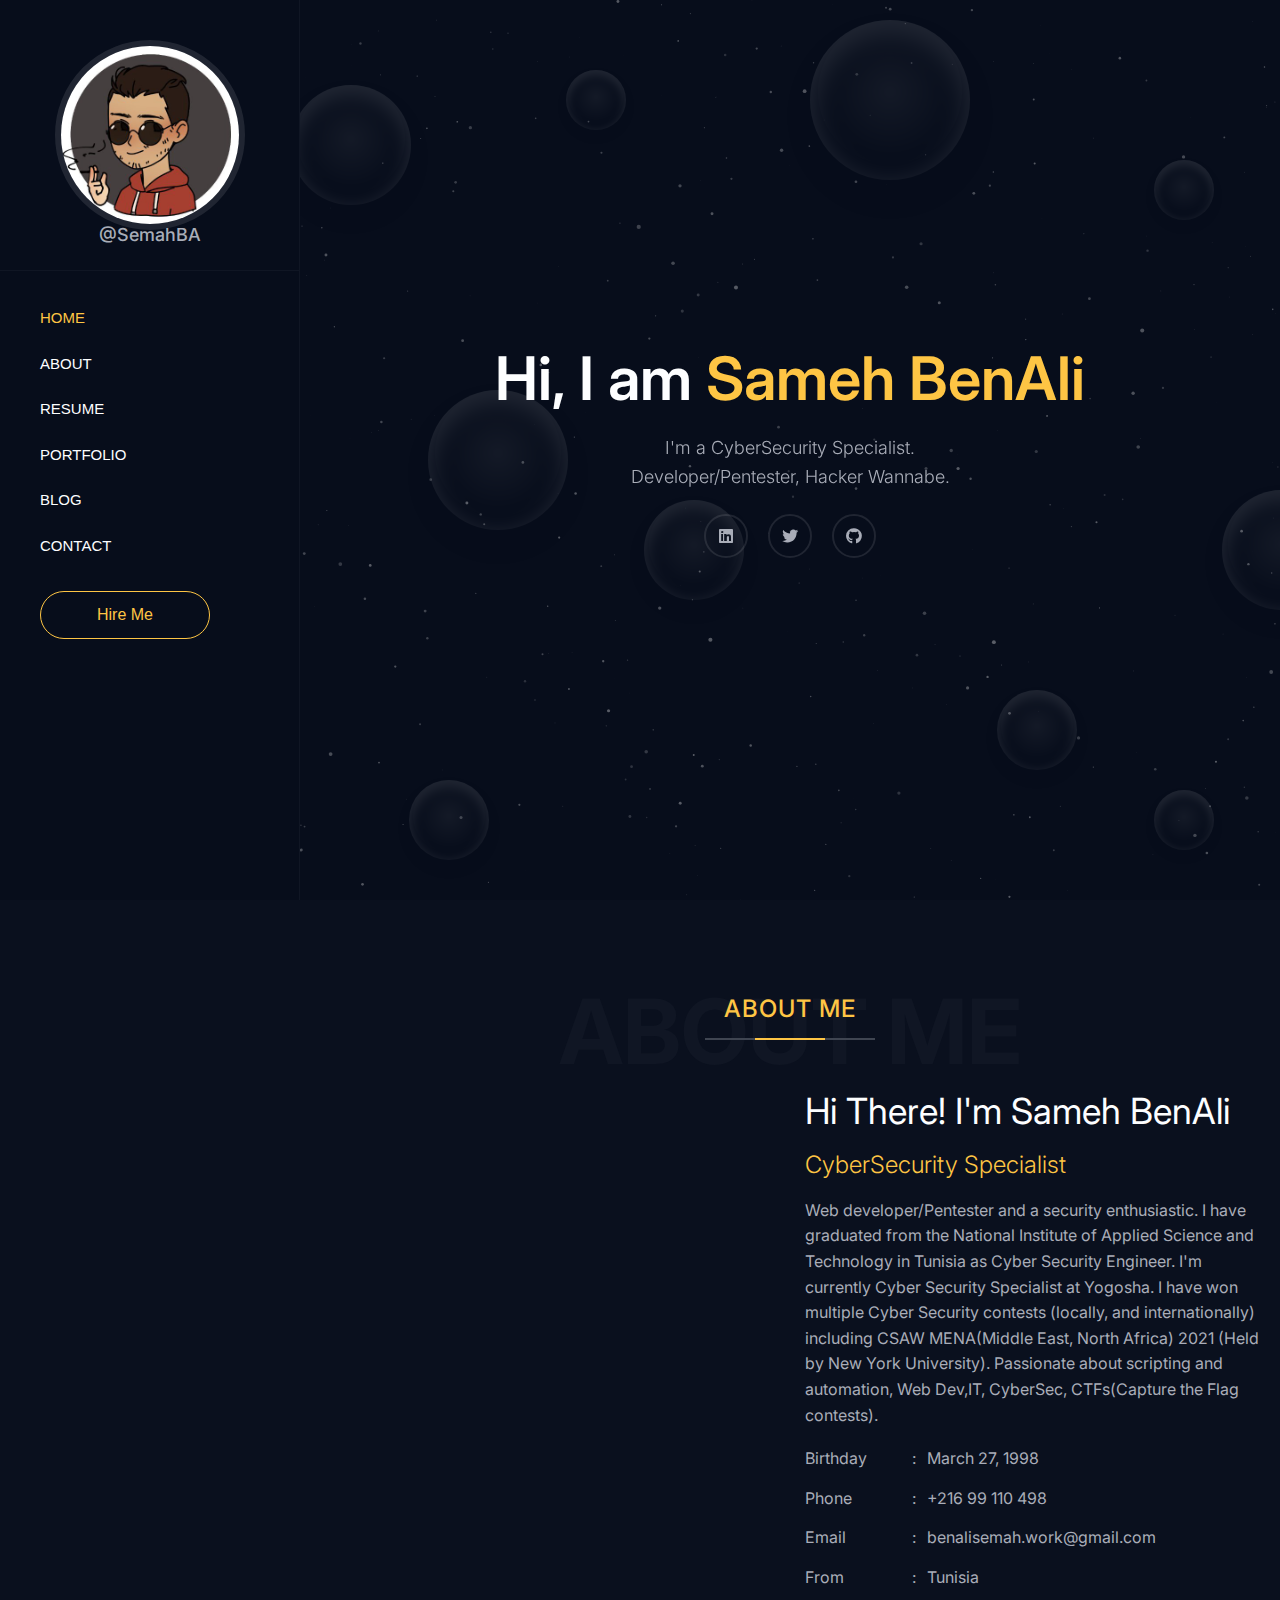
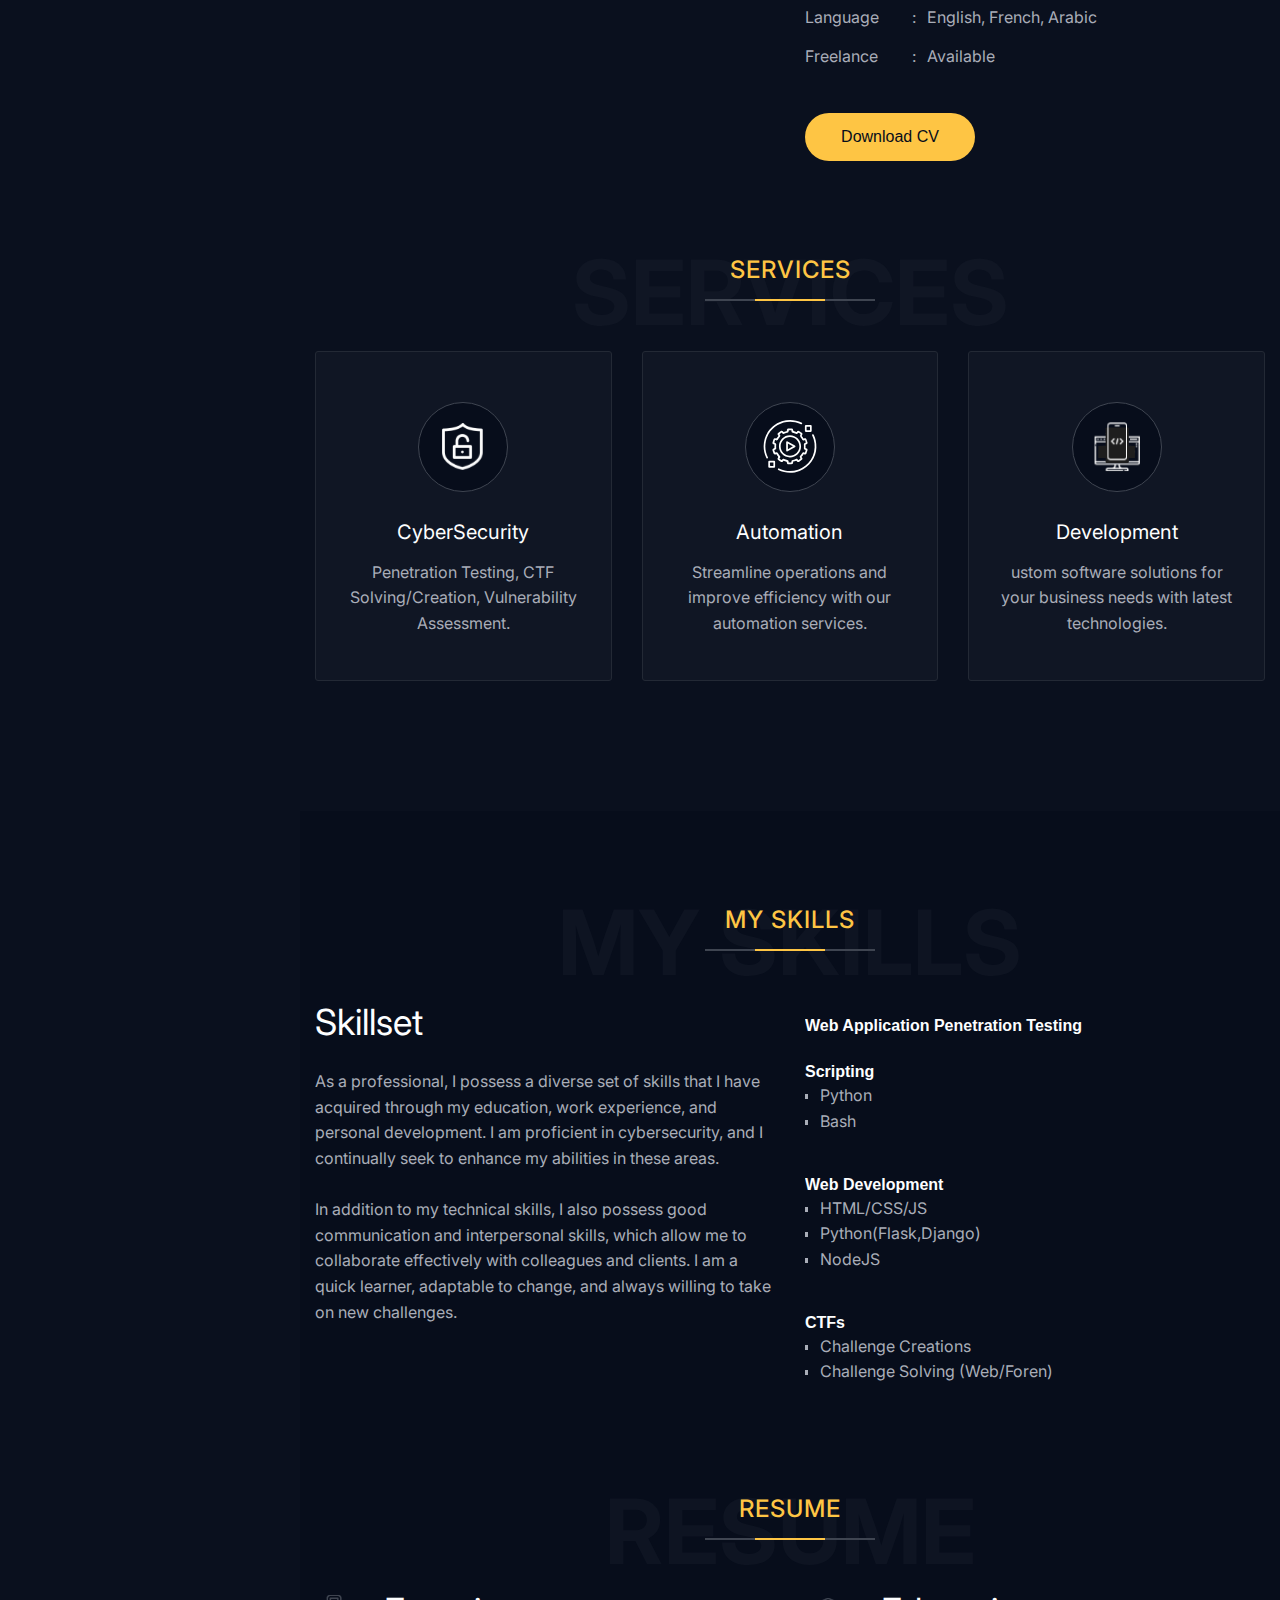
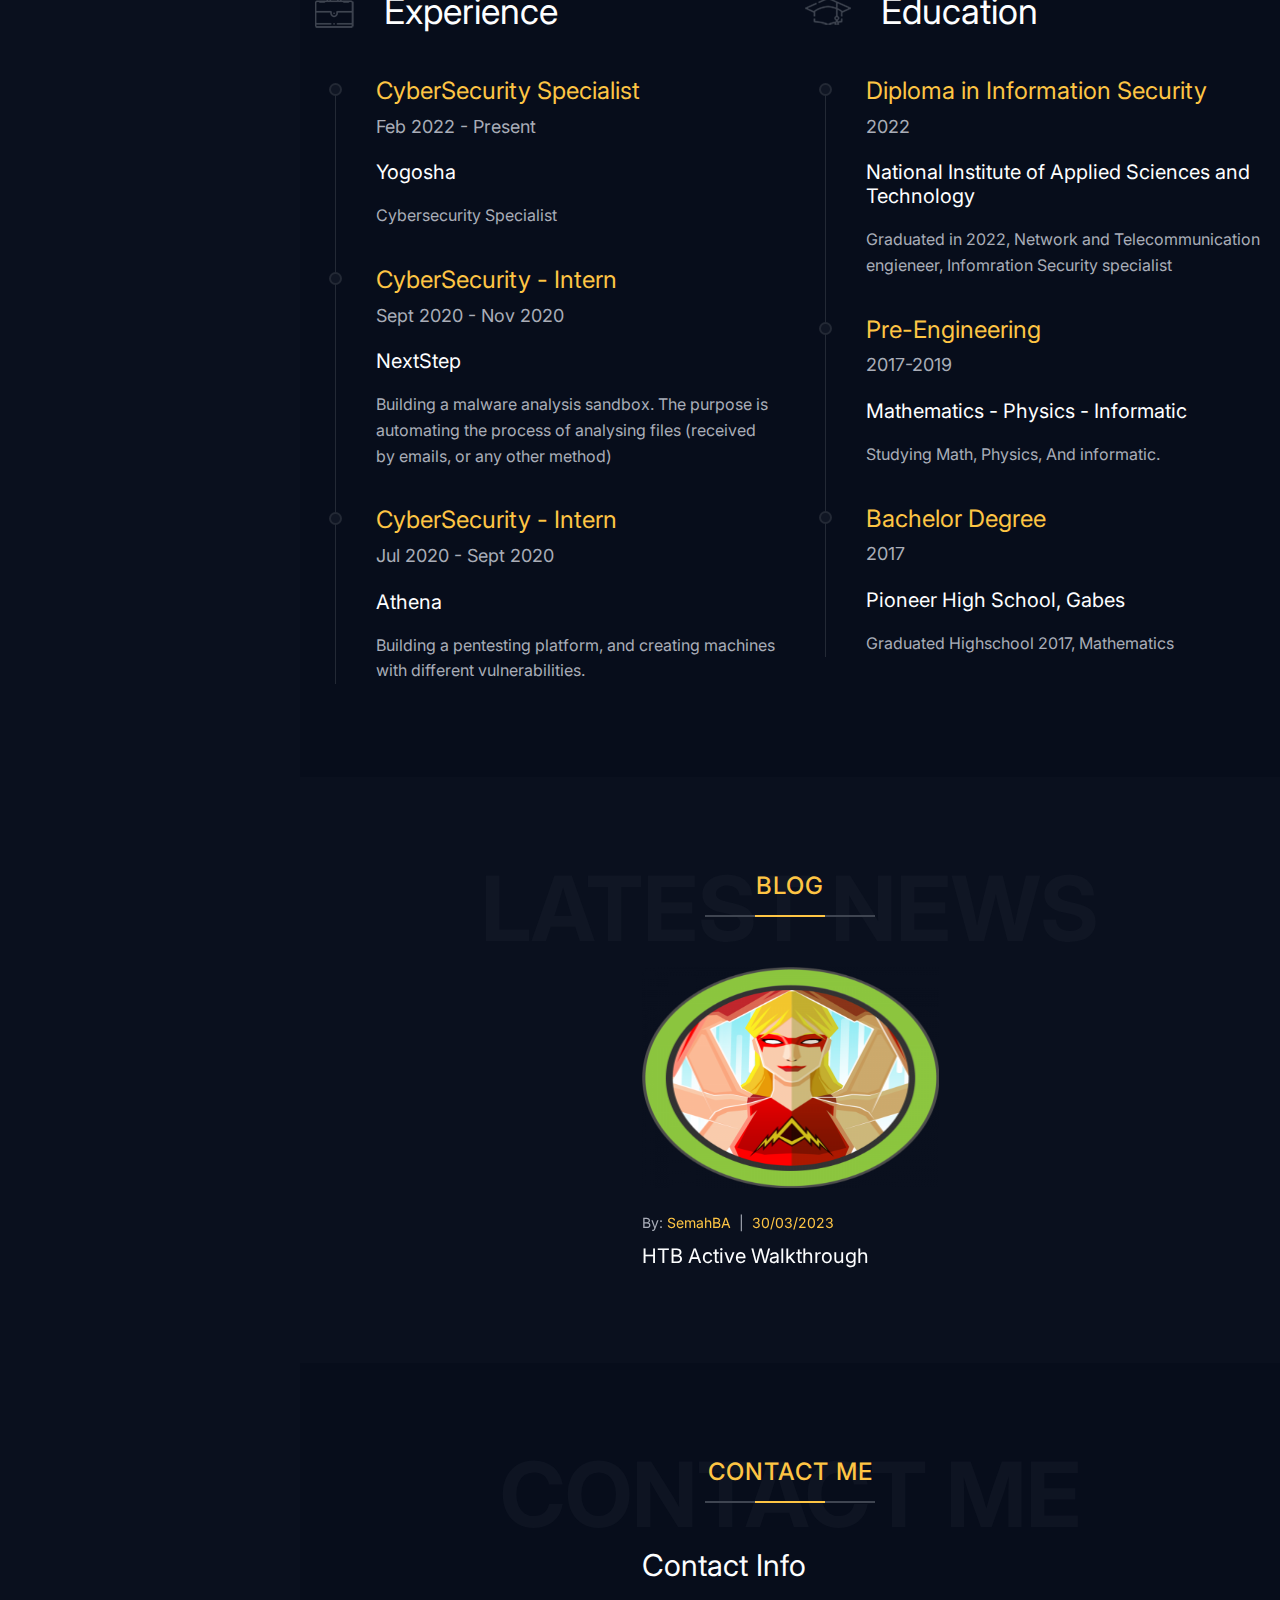
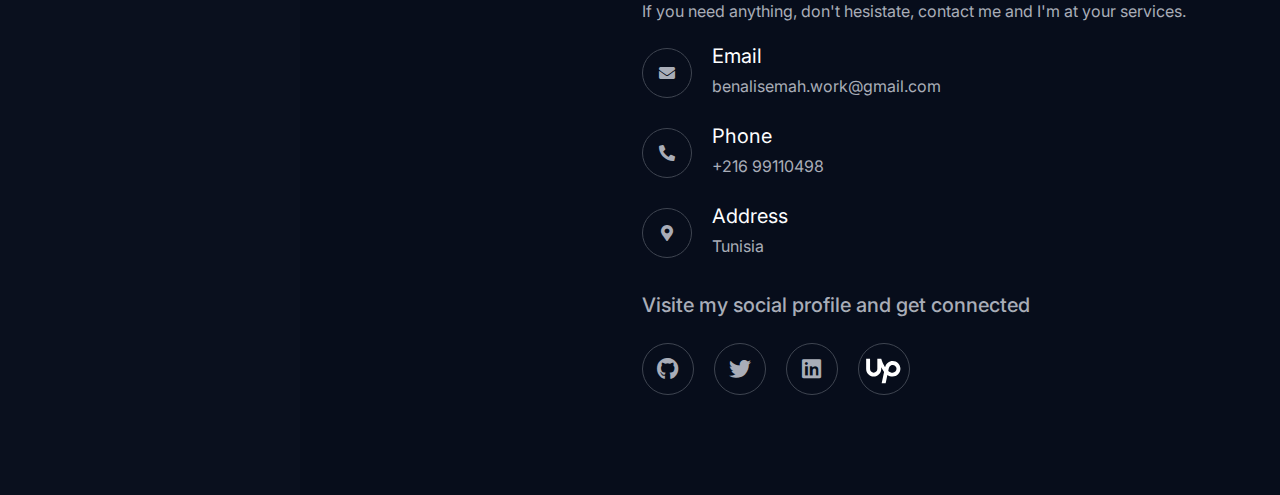
<file: index.html>
<!DOCTYPE html>
<html class="no-js" lang="en">

<head>
  <!-- Meta Tags -->
  <meta charset="utf-8">
  <meta http-equiv="x-ua-compatible" content="ie=edge">
  <meta name="viewport" content="width=device-width, initial-scale=1">
  <meta name="author" content="Laralink">
  <!-- Page Title -->
  <title>SemahBA - Personal Portfolio</title>
  <!-- Favicon Icon -->
  <link rel="icon" href="assets/img/section/profile.jpg" />
  <!-- Stylesheets -->
  <link rel="stylesheet" href="assets/css/bootstrap.min.css" />
  <link rel="stylesheet" href="assets/css/fontawesome.css" />
  <link rel="stylesheet" href="assets/css/slick.css" />
  <link rel="stylesheet" href="assets/css/lightgallery.min.css" />
  <link rel="stylesheet" href="assets/css/animate.css" />
  <link rel="stylesheet" href="assets/css/style.css" />
</head>

<body id="home" class="st-get-sidebar">
  <!-- Start Header Section -->
  <header class="st-site-header st-style2 st-sticky-header">
    <div class="st-main-header">
      <div class="container">
        <div class="st-main-header-in">
          <div class="st-main-header-left">
            <div class="st-header-author">
              <img src="assets/img/section/profile.jpg" alt="">
              <h5 style="display: flex;justify-content: center; align-content: center;"> @SemahBA</h5>
            </div>
          </div>
          <div class="st-main-header-right">
            <div class="st-nav">
              <ul class="st-nav-list st-onepage-nav">
                <li><a href="#home" class="st-smooth-move">Home</a></li>
                <li><a href="#about" class="st-smooth-move">About</a></li>
                <li><a href="#resume" class="st-smooth-move">Resume</a></li>
                <li><a href="#portfolio" class="st-smooth-move">Portfolio</a></li>
                <li><a href="#blog" class="st-smooth-move">Blog</a></li>
                <li><a href="#contact" class="st-smooth-move">Contact</a></li>
              </ul>
              <div class="st-hero-btn">
                <a href="#contact" class="st-btn st-style2 st-color1 st-btn-md st-smooth-move">Hire me</a>
              </div>
            </div>
          </div>
        </div>
      </div>
    </div>
  </header>
  <!-- End Header Section -->

  <!-- Start Hero Seciton -->
  <section class="st-hero st-style2">
    <div class="container">
      <div class="st-hero-text">
        <h1>Hi, I am <span>Sameh BenAli</span></h1>
        <p>I'm a CyberSecurity Specialist. <br>Developer/Pentester, Hacker Wannabe.</p>
        <div class="st-hero-social-links">
          <a href="https://www.linkedin.com/in/semahbenali/" target="_" class="st-social-btn">
            <i class="fab fa-linkedin"></i>
          </a>
          <a href="https://twitter.com/BenaliSemah" target="_" class="st-social-btn">
            <i class="fab fa-twitter"></i>
          </a>
          <a href="https://github.com/SemahBA" target="_" class="st-social-btn">
            <i class="fab fa-github"></i>
          </a>
        </div>
      </div>
    </div>
    <div id="background-wrap">
      <div class="bubble x1"></div>
      <div class="bubble x2"></div>
      <div class="bubble x3"></div>
      <div class="bubble x4"></div>
      <div class="bubble x5"></div>
      <div class="bubble x6"></div>
      <div class="bubble x7"></div>
      <div class="bubble x8"></div>
      <div class="bubble x9"></div>
      <div class="bubble x10"></div>
    </div>
    <div id="particles-js"></div>
  </section>
  <!-- End Hero Seciton -->

  <!-- Start About Seciton -->
  <section id="about" class="st-about-wrap">
    <div class="st-height-b100 st-height-lg-b80"></div>
    <div class="container">
      <div class="st-section-heading st-style1">
        <h4 class="st-section-heading-title">ABOUT ME</h4>
        <h2 class="st-section-heading-subtitle">ABOUT ME</h2>
      </div>
      <div class="st-height-b25 st-height-lg-b25"></div>
    </div>
    <div class="container">
      <div class="row">
        <div class="col-lg-6 wow fadeInLeft">
          <div class="st-about-img-wrap">
            <div class="st-about-img st-dynamic-bg st-bg" data-src="assets/img/section/semah.jpeg"></div>
          </div>
          <div class="st-height-b0 st-height-lg-b30"></div>
        </div>
        <div class="col-lg-6">
          <div class="st-vertical-middle">
            <div class="st-vertical-middle-in">
              <div class="st-text-block st-style1">
                <h2 class="st-text-block-title">Hi There! I'm Sameh BenAli</h2>
                <h4 class="st-text-block-subtitle">CyberSecurity Specialist</h4>
                <div class="st-text-block-text">
                  <p>Web developer/Pentester and a security enthusiastic. I have graduated from the National Institute of Applied Science and Technology in Tunisia as Cyber Security Engineer. I'm currently Cyber Security Specialist at Yogosha. I have won multiple Cyber Security contests (locally, and internationally) including CSAW MENA(Middle East, North Africa) 2021 (Held by New York University). Passionate about scripting and automation, Web Dev,IT, CyberSec, CTFs(Capture the Flag contests).</p>
                </div>
                <ul class="st-text-block-details st-mp0">
                  <li><span>Birthday</span> : <span>March 27, 1998</span></li>
                  <li><span>Phone</span> : <span>+216 99 110 498</span></li>
                  <li><span>Email</span> : <span>benalisemah.work@gmail.com</span></li>
                  <li><span>From</span> : <span>Tunisia</span></li>
                  <li><span>Language</span> : <span>English, French, Arabic</span></li>
                  <li><span>Freelance</span> : <span>Available</span></li>
                </ul>
                <div class="st-text-block-btn">
                  <a href="assets/Resume.pdf" class="st-btn st-style1 st-color1">Download CV</a>
                </div>
              </div>
            </div>
          </div>
        </div>
      </div>
    </div>
  </section>
  <!-- End About Seciton -->

  <!-- Start Service Seciton -->
  <section>
    <div class="st-height-b100 st-height-lg-b80"></div>
    <div class="container">
      <div class="st-section-heading st-style1">
        <h4 class="st-section-heading-title">SERVICES</h4>
        <h2 class="st-section-heading-subtitle">SERVICES</h2>
      </div>
      <div class="st-height-b25 st-height-lg-b25"></div>
    </div>

    <!-- Iconbox Container -->

    <div class="container">
      <div class="row">
        
        <div class="col-lg-4 col-md-6">
          <div class="st-iconbox st-style1">
            <div class="st-iconbox-icon">
              <img src="assets/img/cyber.svg">
            </div>
            <h2 class="st-iconbox-title">CyberSecurity</h2>
            <div class="st-iconbox-text">Penetration Testing, CTF Solving/Creation, Vulnerability Assessment.</div>
          </div>
          <div class="st-height-b30 st-height-lg-b30"></div>
        </div><!-- .col -->
        
        <div class="col-lg-4 col-md-6">
          <div class="st-iconbox st-style1">
            <div class="st-iconbox-icon">
              <img src="assets/img/automation.svg">
            </div>
            <h2 class="st-iconbox-title">Automation</h2>
            <div class="st-iconbox-text">Streamline operations and improve efficiency with our automation services.</div>
          </div>
          <div class="st-height-b30 st-height-lg-b30"></div>
        </div><!-- .col -->
        
        <div class="col-lg-4 col-md-6">
          <div class="st-iconbox st-style1">
            <div class="st-iconbox-icon">
              <img src="assets/img/dev.svg">
            </div>
            <h2 class="st-iconbox-title">Development</h2>
            <div class="st-iconbox-text">ustom software solutions for your business needs with latest technologies.</div>
          </div>
          <div class="st-height-b30 st-height-lg-b30"></div>
        </div><!-- .col -->
      
      </div>
    </div>
    <div class="st-height-b100 st-height-lg-b80"></div>
  </section>
  <!-- End Service Seciton -->

  <!-- Start Skill Seciton -->
  <section class="st-dark-bg">
    <div class="st-height-b100 st-height-lg-b80"></div>
    <div class="container">
      <div class="st-section-heading st-style1">
        <h4 class="st-section-heading-title">MY SKILLS</h4>
        <h2 class="st-section-heading-subtitle">MY SKILLS</h2>
      </div>
      <div class="st-height-b25 st-height-lg-b25"></div>
    </div>

    <div class="container">
      <div class="row">
        <div class="col-lg-6">
          <div class="st-skill-wrap">
            <div class="st-skill-heading">
              <h2 class="st-skill-title">Skillset</h2>
              <div class="st-skill-subtitle">
                As a professional, I possess a diverse set of skills that I have acquired through my education, work experience, and personal development. I am proficient in cybersecurity, and I continually seek to enhance my abilities in these areas. <br><br>
                In addition to my technical skills, I also possess good communication and interpersonal skills, which allow me to collaborate effectively with colleagues and clients. I am a quick learner, adaptable to change, and always willing to take on new challenges.

              </div>
            </div><!-- .st-skill-heading -->
          </div>
        </div>

        <!-- Progressbar -->

        <div class="col-lg-6">
          <div class="st-height-b0 st-height-lg-b30"></div>
          <div class="st-progressbar-wrap">
            <div class="st-single-progressbar">
              <div class="st-progressbar-heading">
                <h3 style="padding-top: 20px;"class="st-progressbar-title"> Web Application Penetration Testing </h3>
              </div>
            </div><!-- .st-single-progressbar -->
            
            <div class="st-height-b30 st-height-lg-b20"></div>
              <div class="st-single-progressbar">
                <div class="st-progressbar-heading">
                  <h3 class="st-progressbar-title">Scripting</h3>
                </div>
                  <ul>
                    <li> Python</li>
                    <li> Bash</li>
                  </ul>
                </div><!-- .st-single-progressbar -->
              
            <div class="st-height-b30 st-height-lg-b20"></div>
              <div class="st-single-progressbar">
                <div class="st-progressbar-heading">
                  <h3 class="st-progressbar-title">Web Development</h3>
              </div>
                  <ul>
                    <li> HTML/CSS/JS</li>
                    <li> Python(Flask,Django)</li>
                    <li> NodeJS </li>
                  </ul>
            </div><!-- .st-single-progressbar -->
            
            <div class="st-height-b30 st-height-lg-b20"></div>
            <div class="st-single-progressbar">
              <div class="st-progressbar-heading">
                <h3 class="st-progressbar-title">CTFs</h3>
              </div>
                  <ul>
                    <li> Challenge Creations</li>
                    <li> Challenge Solving (Web/Foren)</li>
                  </ul>
            </div><!-- .st-single-progressbar -->
          
          </div>
        </div>
      </div>
    </div>
  </section>
  <!-- End Skill Seciton -->

  <!-- Start Resume Seciton -->
  <section id="resume" class="st-dark-bg">
    <div class="st-height-b100 st-height-lg-b80"></div>
    <div class="container">
      <div class="st-section-heading st-style1">
        <h4 class="st-section-heading-title">RESUME</h4>
        <h2 class="st-section-heading-subtitle">RESUME</h2>
      </div>
      <div class="st-height-b25 st-height-lg-b25"></div>
    </div>
    <div class="container">
      <div class="row">
        <!-- Experience -->
        <div class="col-lg-6">
          <div class="st-resume-wrap">
            <div class="st-resume-heading">
              <img src="assets/img/icon/resume-icon1.png" alt="resume-icon">
              <h2 class="st-resume-heading-title">Experience</h2>
            </div>

            <div class="st-height-b50 st-height-lg-b30"></div>

            <div class="st-resume-timeline-wrap">
              <div class="st-resume-timeline">
                <h3 class="st-resume-timeline-title">CyberSecurity Specialist</h3>
                <div class="st-resume-timeline-duration">Feb 2022 - Present</div>
                <h4 class="st-resume-timeline-subtitle">Yogosha</h4>
                <div class="st-resume-timeline-text">
                  <p>Cybersecurity Specialist</p>
                </div>
              </div> <!-- st-resume-timeline -->
              <div class="st-height-b50 st-height-lg-b30"></div>
              <div class="st-resume-timeline">
                <h3 class="st-resume-timeline-title">CyberSecurity - Intern</h3>
                <div class="st-resume-timeline-duration">Sept 2020 - Nov 2020</div>
                <h4 class="st-resume-timeline-subtitle">NextStep</h4>
                <div class="st-resume-timeline-text">
                  <p>Building a malware analysis sandbox. The purpose is automating the process of analysing files (received by emails, or any other method)</p>
                </div>
              </div> <!-- st-resume-timeline -->
              <div class="st-height-b50 st-height-lg-b30"></div>
              <div class="st-resume-timeline">
                <h3 class="st-resume-timeline-title">CyberSecurity - Intern</h3>
                <div class="st-resume-timeline-duration">Jul 2020 - Sept 2020</div>
                <h4 class="st-resume-timeline-subtitle">Athena</h4>
                <div class="st-resume-timeline-text">
                  <p> Building a pentesting platform, and creating machines with different vulnerabilities. </p>
                </div>
              </div> <!-- st-resume-timeline -->
            </div>
          </div>
        </div>

        <!-- Education -->
        <div class="col-lg-6">

          <div class="st-height-b0 st-height-lg-b50"></div>
          <div class="st-resume-wrap">
            <div class="st-resume-heading">
              <img src="assets/img/icon/resume-icon2.png" alt="resume-icon">
              <h2 class="st-resume-heading-title">Education</h2>
            </div>
            <div class="st-height-b50 st-height-lg-b30"></div>

            <div class="st-resume-timeline-wrap">       
              <div class="st-resume-timeline">
                <h3 class="st-resume-timeline-title">Diploma in Information Security</h3>
                <div class="st-resume-timeline-duration">2022</div>
                <h4 class="st-resume-timeline-subtitle">National Institute of Applied Sciences and Technology</h4>
                <div class="st-resume-timeline-text">
                  <p> Graduated in 2022, Network and Telecommunication engieneer, Infomration Security specialist</p>
                </div>
              </div>
              
              
              <div class="st-height-b50 st-height-lg-b30"></div>
              <div class="st-resume-timeline">
                <h3 class="st-resume-timeline-title">Pre-Engineering</h3>
                <div class="st-resume-timeline-duration">2017-2019</div>
                <h4 class="st-resume-timeline-subtitle">Mathematics - Physics - Informatic</h4>
                <div class="st-resume-timeline-text">
                  <p>Studying Math, Physics, And informatic.</p>
                </div>
              </div> <!-- st-resume-timeline -->

              <div class="st-height-b50 st-height-lg-b30"></div>
              <div class="st-resume-timeline">
                <h3 class="st-resume-timeline-title">Bachelor Degree</h3>
                <div class="st-resume-timeline-duration">2017</div>
                <h4 class="st-resume-timeline-subtitle">Pioneer High School, Gabes</h4>
                <div class="st-resume-timeline-text">
                  <p>Graduated Highschool 2017, Mathematics</p>
                </div>
              </div> <!-- st-resume-timeline -->
              



            </div>
          </div>
        </div>
      </div>
    </div>
    <div class="st-height-b100 st-height-lg-b80"></div>
  </section>
  <!-- End Resume Seciton -->

 

 

  <!-- Start Blog Seciton -->
  <section id="blog">
    <div class="st-height-b100 st-height-lg-b80"></div>
    <div class="container">
      <div class="st-section-heading st-style1">
        <h4 class="st-section-heading-title">BLOG</h4>
        <h2 class="st-section-heading-subtitle">LATEST NEWS</h2>
      </div>
      <div class="st-height-b25 st-height-lg-b25"></div>
    </div>

    <!-- Latest News Container -->

    <div class="container">
      <div class="st-slider st-style2">
        <div class="slick-container" data-autoplay="0" data-loop="1" data-speed="600" data-center="0"
          data-slides-per-view="responsive" data-xs-slides="1" data-sm-slides="2" data-md-slides="3"
          data-lg-slides="3" data-add-slides="3">
          <div class="slick-wrapper">
            
            <!-- .slick-slide-in -->
            <div class="slick-slide-in">
              <div class="st-post-single st-style1">
                <a href="blogs/active.html" class="st-post-thumb st-zoom">
                  <img src="assets/img/blog/active/active.png" style="width: 370px; height: 221px;"class="st-zoom-in" alt="blog1">
                </a>
                <div class="st-post-info">
                  <div class="st-post-date">
                    By:
                    <a href="#" class="st-post-author">SemahBA</a>
                    <span class="st-post-date-divider">|</span>
                    <span class="st-post-publish-date">30/03/2023</span>
                  </div>
                  <h4 class="st-post-title"><a href="blogs/active.html">HTB Active Walkthrough</a></h4>
                </div>
              </div>
            </div>
            <!-- .slick-slide-in -->
            


          </div>
        </div><!-- .slick-container -->
        <div class="pagination st-style1 st-flex st-hidden"></div>
        <!-- If dont need Pagination then add class .st-hidden -->
      </div><!-- .st-slider -->
    </div>
    <div class="st-height-b95 st-height-lg-b75"></div>
  </section>
  <!-- End Blog Seciton -->

  <!-- Start Contact Seciton -->
  <section id="contact" class="st-dark-bg">
    <div class="st-height-b100 st-height-lg-b80"></div>
    <div class="container">
      <div class="st-section-heading st-style1">
        <h4 class="st-section-heading-title">CONTACT ME</h4>
        <h2 class="st-section-heading-subtitle">CONTACT ME</h2>
      </div>
      <div class="st-height-b25 st-height-lg-b25"></div>
    </div>

    <!-- Contact Container -->

    <div class="container">
      <div class="row">
        <div class="st-height-b0 st-height-lg-b30"></div>
        <div class="col-lg-4"></div>
        <div class="col-lg-8">
          <div class="st-height-b0 st-height-lg-b40"></div>
          <h3 class="st-contact-title">Contact Info</h3>
          <div class="st-contact-text">
            If you need anything, don't hesistate, contact me and I'm at your services.
          </div>
          <div class="st-contact-info-wrap">
            <div class="st-single-contact-info">
              <i class="fas fa-envelope"></i>
              <div class="st-single-info-details">
                <h4>Email</h4>
                <a href="#">benalisemah.work@gmail.com</a>
              </div>
            </div>
            <div class="st-single-contact-info">
              <i class="fas fa-phone-alt"></i>
              <div class="st-single-info-details">
                <h4>Phone</h4>
                <span>+216 99110498</span>
                
              </div>
            </div>
            <div class="st-single-contact-info">
              <i class="fas fa-map-marker-alt"></i>
              <div class="st-single-info-details">
                <h4>Address</h4>
                <span>Tunisia</span>
              </div>
            </div>
            <div class="st-social-info">
              <div class="st-social-text">Visite my social profile and get connected</div>
              <div class="st-social-link">
                <a href="https://github.com/SemahBA" target="_" class="st-social-btn">
                  <span class="st-social-icon"><i class="fab fa-github"></i></span>
                  <span class="st-icon-name">GitHuB</span>
                </a>
                <a href="https://twitter.com/BenaliSemah" target="_" class="st-social-btn">
                  <span class="st-social-icon"><i class="fab fa-twitter"></i></span>
                  <span class="st-icon-name">Twitter</span>
                </a>
                <a href="https://www.linkedin.com/in/semahbenali/" target="_" class="st-social-btn">
                  <span class="st-social-icon"><i class="fab fa-linkedin"></i></span>
                  <span class="st-icon-name">LinkedIn</span>
                </a>
                <a target="_" href="https://www.upwork.com/freelancers/~01f6db449782cc8910" class="st-social-btn">
                  <span class="st-social-icon">
                    <svg style="color: white" role="img" viewBox="-5 -2 35 25" xmlns="http://www.w3.org/2000/svg"><title>Upwork</title><path d="M18.561 13.158c-1.102 0-2.135-.467-3.074-1.227l.228-1.076.008-.042c.207-1.143.849-3.06 2.839-3.06 1.492 0 2.703 1.212 2.703 2.703-.001 1.489-1.212 2.702-2.704 2.702zm0-8.14c-2.539 0-4.51 1.649-5.31 4.366-1.22-1.834-2.148-4.036-2.687-5.892H7.828v7.112c-.002 1.406-1.141 2.546-2.547 2.548-1.405-.002-2.543-1.143-2.545-2.548V3.492H0v7.112c0 2.914 2.37 5.303 5.281 5.303 2.913 0 5.283-2.389 5.283-5.303v-1.19c.529 1.107 1.182 2.229 1.974 3.221l-1.673 7.873h2.797l1.213-5.71c1.063.679 2.285 1.109 3.686 1.109 3 0 5.439-2.452 5.439-5.45 0-3-2.439-5.439-5.439-5.439z" fill="white"></path></svg>
                  </span>
                  <span class="st-icon-name">UpWork</span>
                </a>
              </div>
            </div>
          </div>
        </div>
      </div>
    </div>
    <div class="st-height-b100 st-height-lg-b80"></div>
  </section>
  <!-- End Contact Seciton -->


  <!-- Scripts -->
  <script src="assets/js/jquery-1.12.4.min.js"></script>
  <script src="assets/js/jquery.slick.min.js"></script>
  <script src="assets/js/lightgallery.min.js"></script>
  <script src="assets/js/wow.min.js"></script>
  <script src="assets/js/particles.min.js"></script>
  <script src="assets/js/main.js"></script>
</body>
</html>
</file>
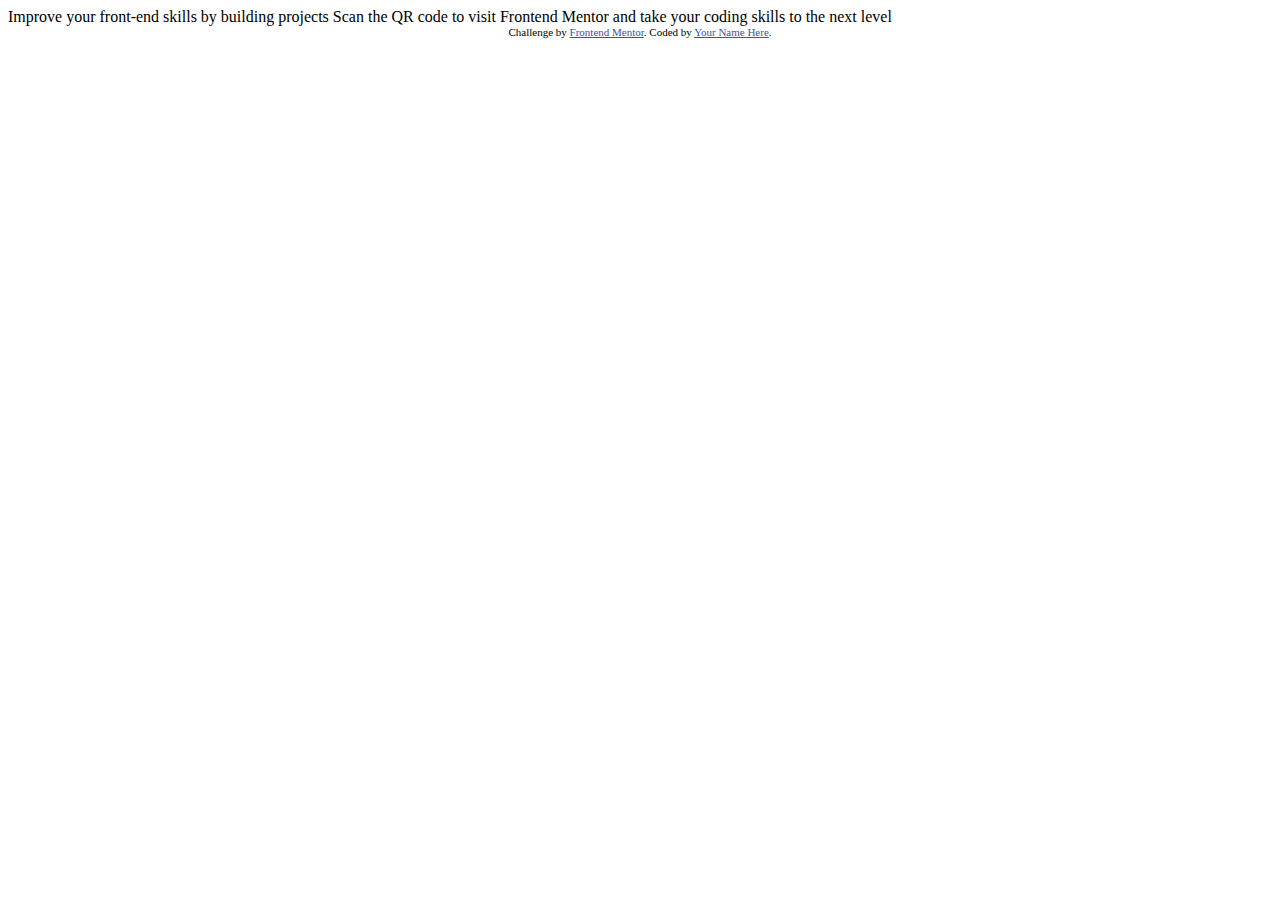
<file: qrCode/index.html>
<!DOCTYPE html>
<html lang="en">
<head>
  <meta charset="UTF-8">
  <meta name="viewport" content="width=device-width, initial-scale=1.0"> <!-- displays site properly based on user's device -->

  <link rel="icon" type="image/png" sizes="32x32" href="./images/favicon-32x32.png">
  
  <title>Frontend Mentor | QR code component</title>

  <!-- Feel free to remove these styles or customise in your own stylesheet 👍 -->
  <style>
    .attribution { font-size: 11px; text-align: center; }
    .attribution a { color: hsl(228, 45%, 44%); }
  </style>
</head>
<body>

  Improve your front-end skills by building projects

  Scan the QR code to visit Frontend Mentor and take your coding skills to the next level
  
  <div class="attribution">
    Challenge by <a href="https://www.frontendmentor.io?ref=challenge" target="_blank">Frontend Mentor</a>. 
    Coded by <a href="#">Your Name Here</a>.
  </div>
</body>
</html>
</file>
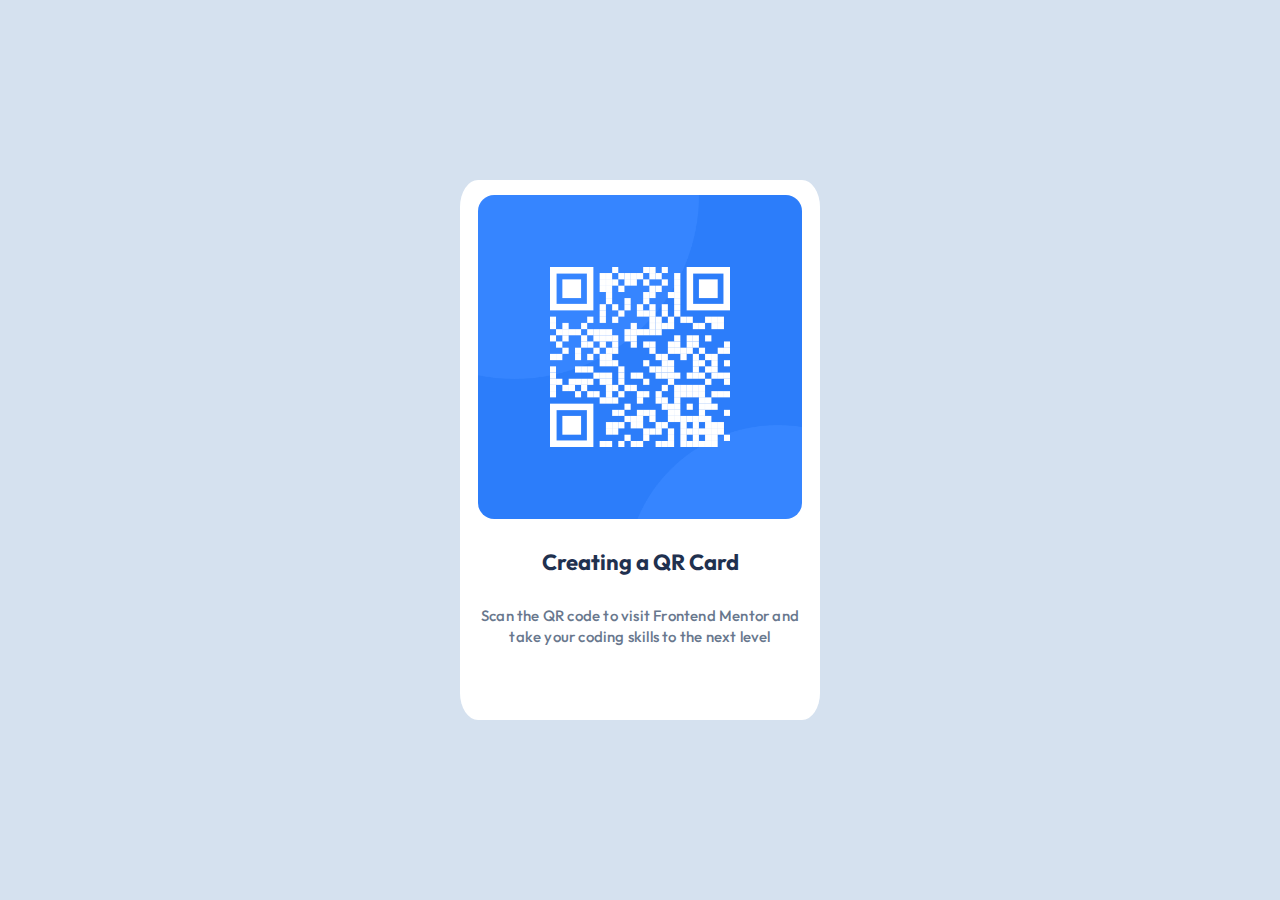
<file: qrproj/index.html>
<!DOCTYPE html>
<html lang="en">
  <head>
    <meta charset="UTF-8" />
    <meta name="viewport" content="width=device-width, initial-scale=1.0" />
    <link
      href="https://fonts.googleapis.com/css2?family=Outfit:wght@400;700&display=swap"
      rel="stylesheet"
    />
    <link
      rel="icon"
      type="image/png"
      sizes="32x32"
      href="./images/favicon-32x32.png"
    />
    <link rel="stylesheet" type="text/css" href="style.css" />

    <title>QR Code Card</title>
  </head>
  <body>
    <div class="card-component">
      <img src="./images/image-qr-code.png" class="qr-img" />
      <h1>Creating a QR Card</h1>
      <p>
        Scan the QR code to visit Frontend Mentor and take your coding skills to
        the next level
      </p>
    </div>
  </body>
</html>
</file>
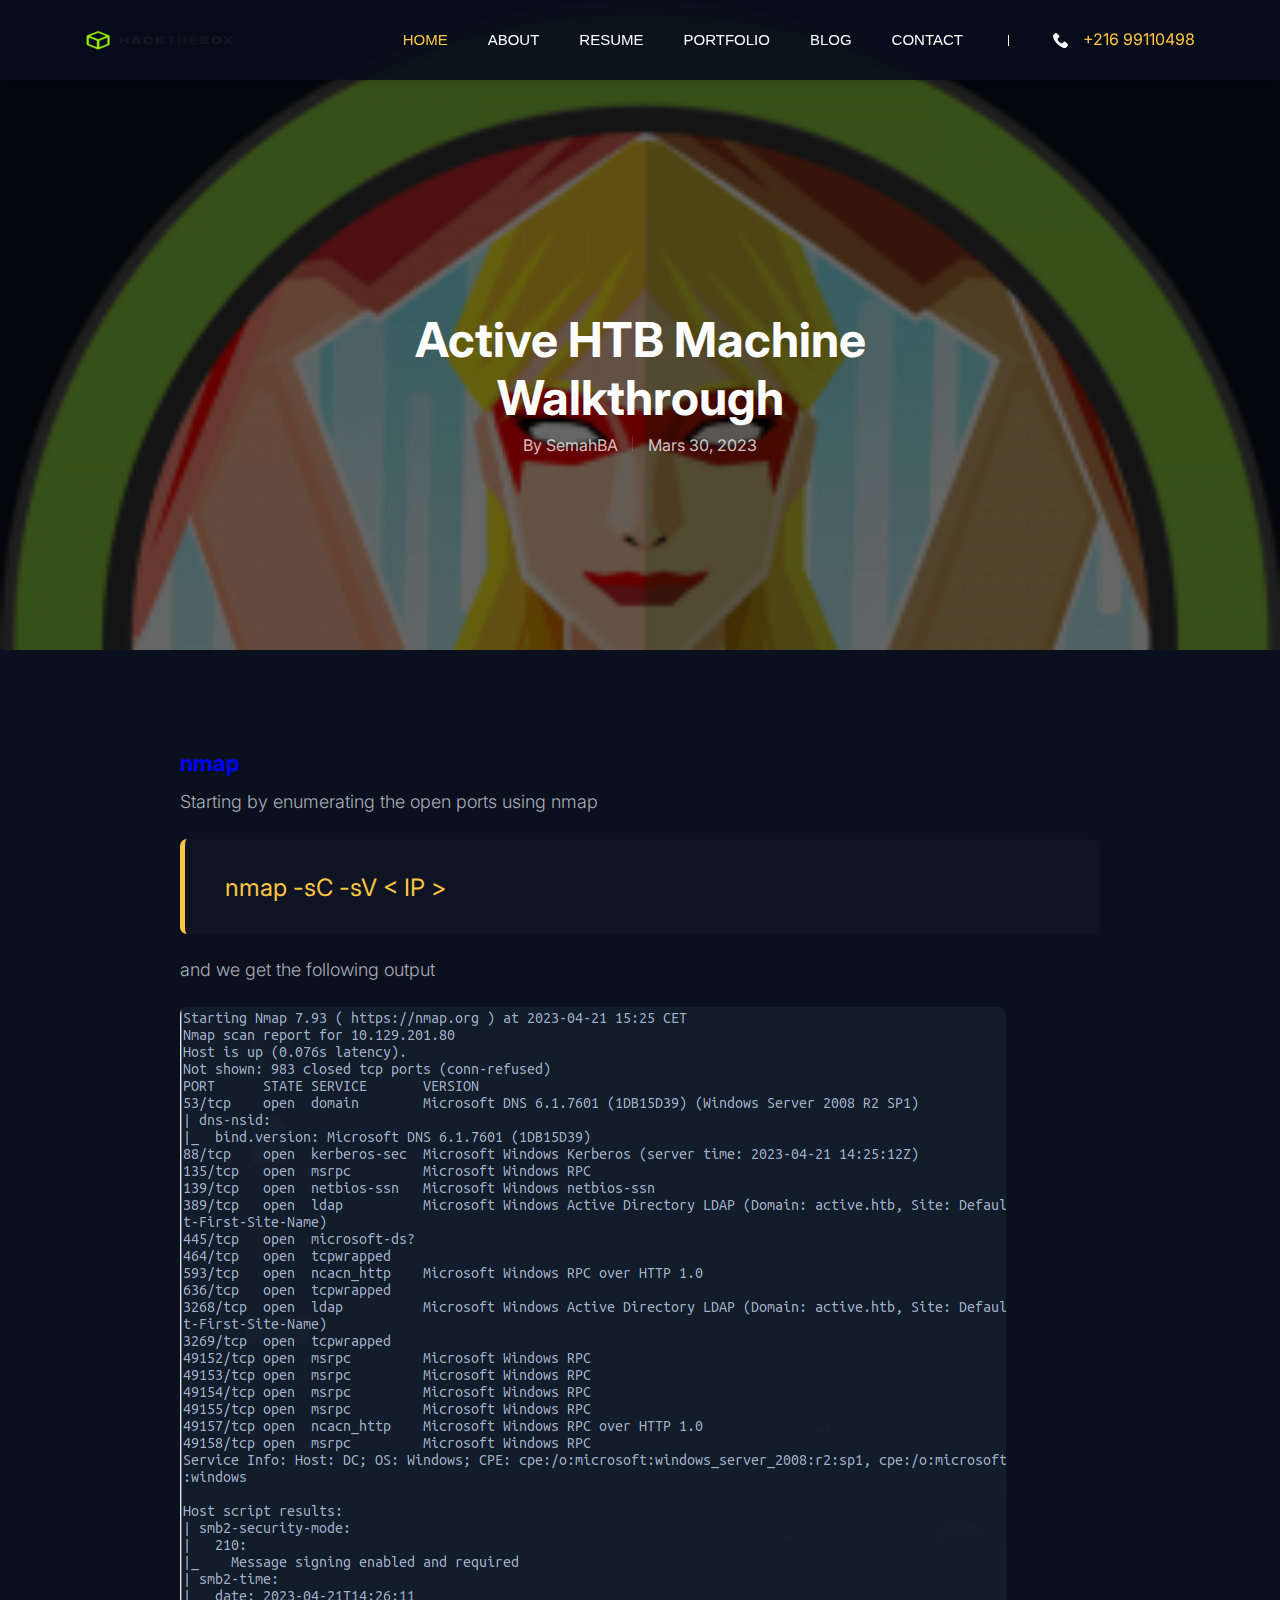
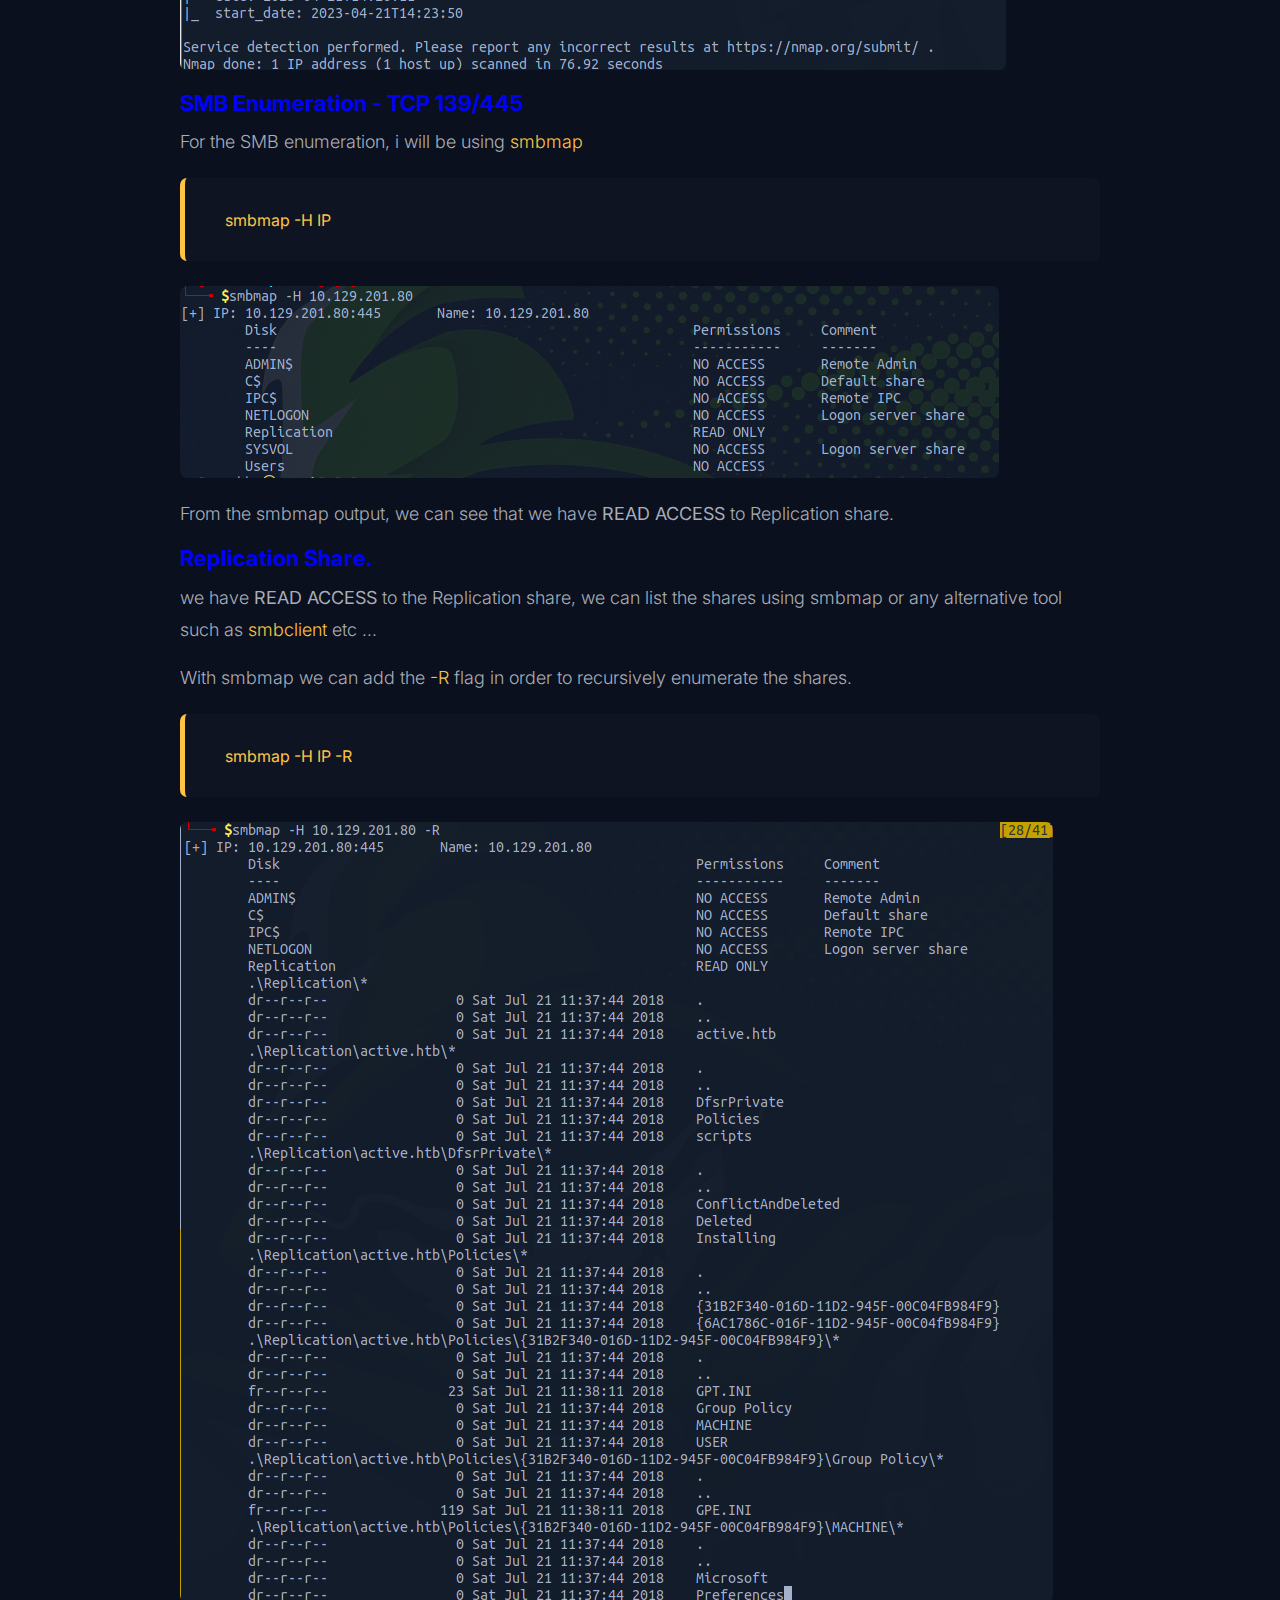
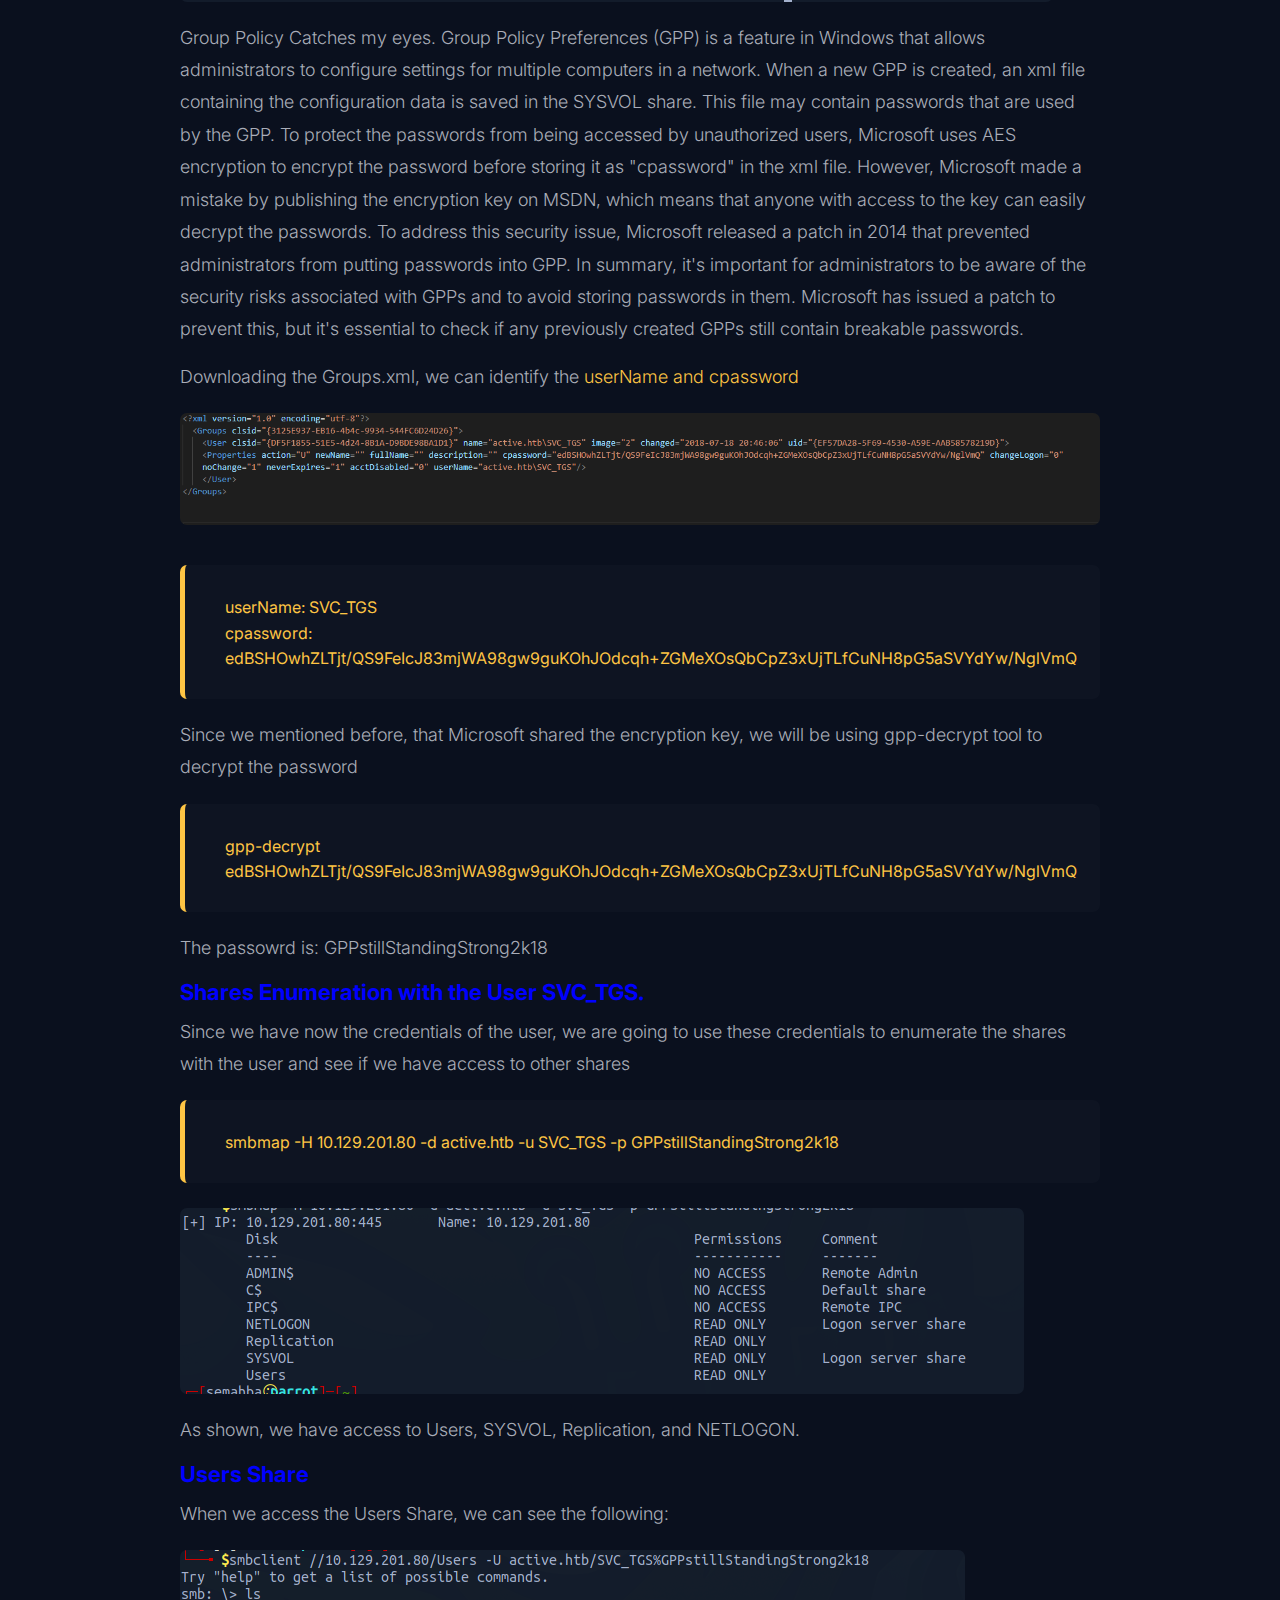
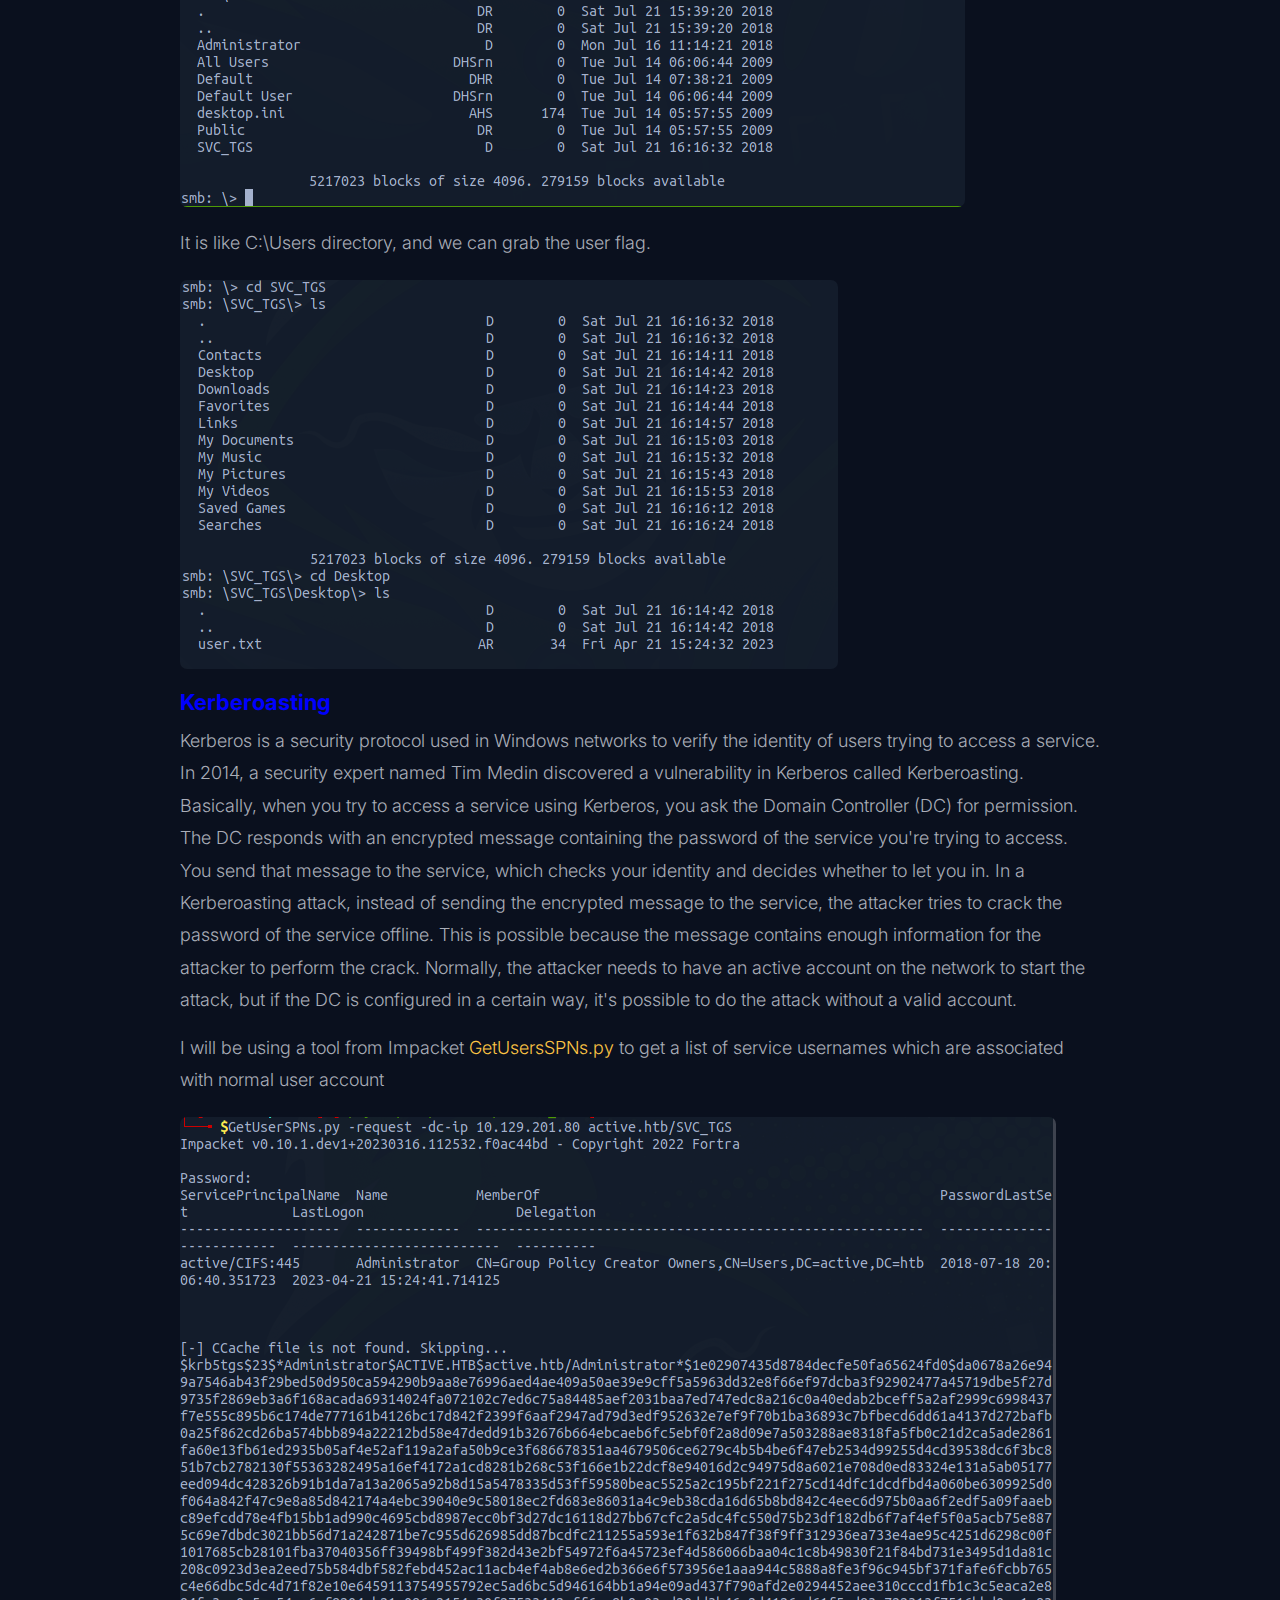
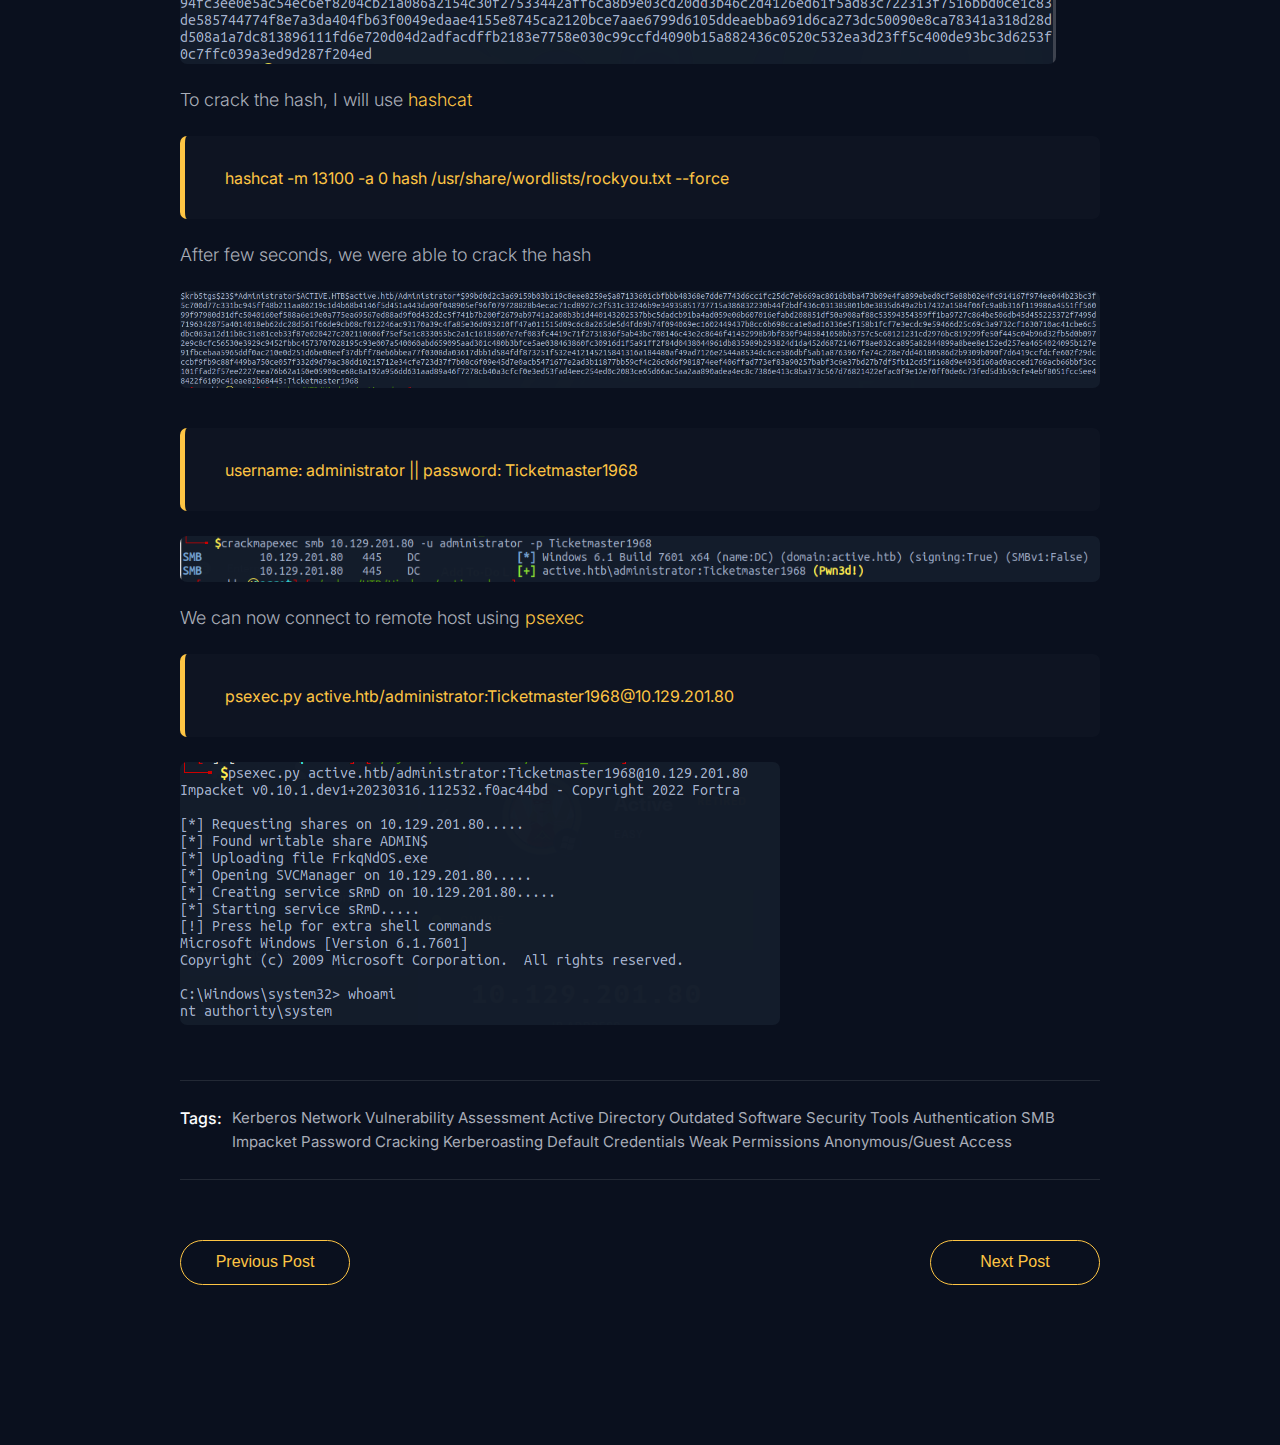
<file: blogs/active.html>
<!DOCTYPE html>
<html class="no-js" lang="en">

<head>
  <!-- Meta Tags -->
  <meta charset="utf-8">
  <meta http-equiv="x-ua-compatible" content="ie=edge">
  <meta name="viewport" content="width=device-width, initial-scale=1">
  <meta name="author" content="Laralink">
  <!-- Page Title -->
  <title>SemahBA - Personal Portfolio</title>
  <!-- Favicon Icon -->
  <link rel="icon" href="../assets/img/favicon.png" />
  <!-- Stylesheets -->
  <link rel="stylesheet" href="../assets/css/bootstrap.min.css" />
  <link rel="stylesheet" href="../assets/css/fontawesome.css" />
  <link rel="stylesheet" href="../assets/css/slick.css" />
  <link rel="stylesheet" href="../assets/css/lightgallery.min.css" />
  <link rel="stylesheet" href="../assets/css/animate.css" />
  <link rel="stylesheet" href="../assets/css/style.css" />
</head>

<body id="home">
  <!-- Start Header Section -->
  <header class="st-site-header st-style1 st-sticky-header">
    <div class="st-main-header">
      <div class="container">
        <div class="st-main-header-in">
          <div class="st-main-header-left">
            <a class="st-site-branding" href="../index.html"><img src="../assets/img/htbmachines/htb.png" alt="Davis"></a>
          </div>
          <div class="st-main-header-right">
            <div class="st-nav">
              <ul class="st-nav-list st-onepage-nav">
                <li><a href="../index.html#home">Home</a></li>
                <li><a href="../index.html#about">About</a></li>
                <li><a href="../index.html#resume">Resume</a></li>
                <li><a href="../index.html#portfolio">Portfolio</a></li>
                <li><a href="../index.html#blog">Blog</a></li>
                <li><a href="../index.html#contact">Contact</a></li>
              </ul>
              <div class="sp-phone">
                <svg viewBox="0 0 513.64 513.64">
                  <g>
                    <g>
                      <path d="M499.66,376.96l-71.68-71.68c-25.6-25.6-69.12-15.359-79.36,17.92c-7.68,23.041-33.28,35.841-56.32,30.72c-51.2-12.8-120.32-79.36-133.12-133.12c-7.68-23.041,7.68-48.641,30.72-56.32c33.28-10.24,43.52-53.76,17.92-79.36l-71.68-71.68c-20.48-17.92-51.2-17.92-69.12,0l-48.64,48.64c-48.64,51.2,5.12,186.88,125.44,307.2c120.32,120.32,256,176.641,307.2,125.44l48.64-48.64C517.581,425.6,517.581,394.88,499.66,376.96z" />
                    </g>
                  </g>
                </svg>
                <div class="sp-phone-no">+216 99110498</div>
              </div>
            </div>
          </div>
        </div>
      </div>
    </div>
  </header>
  <!-- End Header Section -->

 <div class="st-content">
    <div class="st-page-heading st-dynamic-bg" data-src="../assets/img/htbmachines/active/active.png">
      <div class="container">
        <div class="st-page-heading-in text-center">
          <h1 class="st-page-heading-title">Active HTB Machine <br>Walkthrough</h1>
          <div class="st-post-label">
            <span>By <a href="#">SemahBA</a></span>
            <span>Mars 30, 2023</span>
          </div>
        </div>
      </div>
    </div><!-- .st-page-heading -->
    <div class="st-height-b100 st-height-lg-b80"></div>
    <div class="container">
      <div class="row">
        <div class="col-lg-10 offset-md-1">
          <div class="st-post-details st-style1">
            <h4 style="color:blue"> nmap </h4>
            <p> Starting by enumerating the open ports using nmap</p>
            <blockquote> nmap -sC -sV < IP > </blockquote>
            <p> and we get the following output</p>
            <img src="../assets/img/htbmachines/active/nmap.png">

            <h4 style="color:blue"> SMB Enumeration - TCP 139/445 </h4>
            
            <p> For the SMB enumeration, i will be using 
              <a style="color:#fec544" href="https://github.com/ShawnDEvans/smbmap" target="_blank">  smbmap </a>
            </p>
            <blockquote style="font-size: 16px;"> smbmap -H IP </blockquote>
            <img class="st-zoom-in" src="../assets/img/htbmachines/active/smbmap.png" alt="activemachine_smbmap">
            <p> From the smbmap output, we can see that we have <b> READ ACCESS </b> to Replication share.</p>
            <h4 style="color:blue">Replication Share.</h4>
            <div class="st-post-info">
              <div class="st-post-text">
                <p> we have <b> READ ACCESS</b> to the Replication share, we can list the shares using smbmap or any alternative tool such as 
                  <a style="color:#fec544" href="https://www.samba.org/samba/docs/current/man-html/smbclient.1.html#:~:text=smbclient%20is%20a%20client%20that,see%20ftp(1))." target="_blank">  smbclient </a>
                  etc ...
                </p>
                <p>
                  With smbmap we can add the <span style="color:#fec544" > -R </span> flag in order to recursively enumerate the shares.
                  <blockquote style="font-size: 16px;"> smbmap -H IP -R </blockquote>
                </p>
                <img class="st-zoom-in" src="../assets/img/htbmachines/active/replication_share.png" alt="activemachine_smbmap">

                <p>
                Group Policy Catches my eyes. Group Policy Preferences (GPP) is a feature in Windows that allows administrators to configure settings for multiple computers in a network. When a new GPP is created, an xml file containing the configuration data is saved in the SYSVOL share. This file may contain passwords that are used by the GPP.

                To protect the passwords from being accessed by unauthorized users, Microsoft uses AES encryption to encrypt the password before storing it as "cpassword" in the xml file. However, Microsoft made a mistake by publishing the encryption key on MSDN, which means that anyone with access to the key can easily decrypt the passwords.
                
                To address this security issue, Microsoft released a patch in 2014 that prevented administrators from putting passwords into GPP. 
                In summary, it's important for administrators to be aware of the security risks associated with GPPs and to avoid storing passwords in them. Microsoft has issued a patch to prevent this, but it's essential to check if any previously created GPPs still contain breakable passwords.
                </p>
                <p>
                    Downloading the Groups.xml, we can identify the <span style="color:#fec544"> userName and cpassword </span>
                </p>
                <img class="st-zoom-in" src="../assets/img/htbmachines/active/groups_xml.png" alt="activemachine_groups">
                <blockquote style="font-size: 16px;"> 
                  userName: SVC_TGS <br> cpassword: edBSHOwhZLTjt/QS9FeIcJ83mjWA98gw9guKOhJOdcqh+ZGMeXOsQbCpZ3xUjTLfCuNH8pG5aSVYdYw/NglVmQ 
                </blockquote>
                <p>Since we mentioned before, that Microsoft shared the encryption key, we will be using gpp-decrypt tool to decrypt the password</p>
                <blockquote style="font-size: 16px;"> gpp-decrypt edBSHOwhZLTjt/QS9FeIcJ83mjWA98gw9guKOhJOdcqh+ZGMeXOsQbCpZ3xUjTLfCuNH8pG5aSVYdYw/NglVmQ </blockquote>
                <p> 
                  The passowrd is: GPPstillStandingStrong2k18
                </p>
                <h4 style="color:blue">Shares Enumeration with the User SVC_TGS.</h4>
                <p> 
                  Since we have now the credentials of the user, we are going to use these credentials to enumerate the shares with the user and see if we have access to other shares
                </p>
                <blockquote style="font-size: 16px;"> smbmap -H 10.129.201.80 -d active.htb -u SVC_TGS -p GPPstillStandingStrong2k18 </blockquote>
                <img class="st-zoom-in" src="../assets/img/htbmachines/active/user_share.png" alt="activemachine_usershare">
                <p>
                  As shown, we have access to Users, SYSVOL, Replication, and NETLOGON.
                </p>
                <h4 style="color:blue">Users Share</h4>
                <p> When we access the Users Share, we can see the following:</p>
                <img class="st-zoom-in" src="../assets/img/htbmachines/active/users_share.png" alt="activemachine_usershare">
                <p> It is like C:\Users directory, and we can grab the user flag.</p>
                <img class="st-zoom-in" src="../assets/img/htbmachines/active/user_flag.png" alt="activemachine_userflag">
                
                <h4 style="color:blue">Kerberoasting</h4>
                <p>
                  Kerberos is a security protocol used in Windows networks to verify the identity of users trying to access a service. In 2014, a security expert named Tim Medin discovered a vulnerability in Kerberos called Kerberoasting.
                  Basically, when you try to access a service using Kerberos, you ask the Domain Controller (DC) for permission. The DC responds with an encrypted message containing the password of the service you're trying to access. You send that message to the service, which checks your identity and decides whether to let you in.
                  In a Kerberoasting attack, instead of sending the encrypted message to the service, the attacker tries to crack the password of the service offline. This is possible because the message contains enough information for the attacker to perform the crack.
                  Normally, the attacker needs to have an active account on the network to start the attack, but if the DC is configured in a certain way, it's possible to do the attack without a valid account.
                </p>
                <p>
                  I will be using a tool from Impacket <span style="color:#fec544"> GetUsersSPNs.py </span> to get a list of service usernames which are associated with normal user account
                </p>
                <img class="st-zoom-in" src="../assets/img/htbmachines/active/spn.png" alt="activemachine_spn">
                <p> 
                  To crack the hash, I will use <a style="color:#fec544" href="https://hashcat.net/hashcat/" target="_blank">  hashcat </a>
                </p>
                <blockquote style="font-size: 16px;">hashcat -m 13100 -a 0 hash /usr/share/wordlists/rockyou.txt --force</blockquote>
                <p> After few seconds, we were able to crack the hash</p>
                <img class="st-zoom-in" src="../assets/img/htbmachines/active/hashcat.png" alt="activemachine_crackhash">
                <blockquote style="font-size: 16px;">username: administrator || password: Ticketmaster1968</blockquote>
                <img class="st-zoom-in" src="../assets/img/htbmachines/active/cme.png" alt="activemachine_cme">

                <p>
                  We can now connect to remote host using <span style="color:#fec544">psexec</span>
                  <blockquote style="font-size: 16px;">psexec.py active.htb/administrator:Ticketmaster1968@10.129.201.80</blockquote>
                </p>
                
                <img class="st-zoom-in" src="../assets/img/htbmachines/active/admin.png" alt="activemachine_admin">

              </div>
              <div class="st-height-b35 st-height-lg-b35"></div>
              <div class="st-post-meta">
                <div class="st-post-tages">
                  <h4 class="st-post-tage-title">Tags:</h4>
                  <ul class="st-post-tage-list st-mp0">
                    <lin> Kerberos </li>
                    <lin> Network </li>
                    <lin> Vulnerability Assessment </li>
                    <lin> Active Directory </li>
                    <lin> Outdated Software </li>
                    <lin> Security Tools </li>
                    <lin> Authentication </li>
                    <lin> SMB </li>
                    <lin> Impacket </li>
                    <lin> Password Cracking </li>
                    <lin> Kerberoasting </li>
                    <lin> Default Credentials </li>
                    <lin> Weak Permissions </li>
                    <lin> Anonymous/Guest Access </li>
                  </ul>
                </div>
              </div>
              <div class="st-height-b60 st-height-lg-b60"></div>
            </div>
            <div class="st-post-btn-gropu">
              <a href="#" class="st-btn st-style2 st-color1 st-size-medium">Previous Post</a>
              <a href="#" class="st-btn st-style2 st-color1 st-size-medium">Next Post</a>
            </div>
          </div>
          <div class="st-height-b60 st-height-lg-b60"></div>
          </div>
        </div>
      </div>
    </div>
    <div class="st-height-b100 st-height-lg-b80"></div>
  </div>


  <!-- Scripts -->
  <script src="../assets/js/jquery-1.12.4.min.js"></script>
  <script src="../assets/js/jquery.slick.min.js"></script>
  <script src="../assets/js/lightgallery.min.js"></script>
  <script src="../assets/js/wow.min.js"></script>
  <script src="../assets/js/ripples.min.js"></script>
  <script src="../assets/js/particles.min.js"></script>
  <script src="../assets/js/main.js"></script>
</body>

</html>
</file>
<file: assets/css/style.css>
/**
 Theme Name: Davis
 Author: Laralink
 Version: 1.0.0
 */
/*Google Fonts*/
@import url("https://fonts.googleapis.com/css2?family=Inter:wght@300;400;500;600;700&display=swap");
@import url("https://fonts.googleapis.com/css2?family=Open+Sans&display=swap");
/*--------------------------------------------------------------
>> TABLE OF CONTENTS:
----------------------------------------------------------------
1. Typography
2. Spacing
3. General
4. Preloader
5. Header
6. Button
7. Slider
8. Section Heading
9. Icon box
10. Text Block
11. Text Block
12. Video Block
13. Image Box
14. Funfact
15. Isotope
16. Image Gallery
17. Skill
18. Post
19. Testimonial
20. Contact Form
21. Blog Details
22. Comments
23. Footer

--------------------------------------------------------------*/
/*--------------------------------------------------------------
1. Typography
----------------------------------------------------------------*/
body,
html {
  color: #a9adb8;
  background-color: #0a101e;
  font-family: 'Inter', sans-serif;
  font-size: 16px;
  font-weight: 400;
  line-height: 1.6em;
  overflow-x: hidden;
}

h1,
h2,
h3,
h4,
h3,
h6 {
  clear: both;
  color: #fdfeff;
  padding: 0;
  margin: 0 0 10px 0;
  font-weight: 700;
  line-height: 1.2em;
}

h1 {
  font-size: 40px;
}

h2 {
  font-size: 34px;
}

h3 {
  font-size: 26px;
}

h4 {
  font-size: 22px;
}

h5 {
  font-size: 18px;
}

h6 {
  font-size: 15px;
}

p {
  margin-bottom: 12px;
}

ul {
  margin: 0 0 15px 0;
  padding-left: 15px;
  list-style: square outside none;
}

ol {
  padding-left: 15px;
  margin-bottom: 15px;
}

dfn,
cite,
em,
i {
  font-style: italic;
}

blockquote {
  margin: 0 15px;
}

address {
  margin: 0 0 15px;
}

img {
  border: 0;
  max-width: 100%;
  height: auto;
}

a {
  color: inherit;
  -webkit-transition: all 0.3s ease;
  transition: all 0.3s ease;
}

a:hover {
  text-decoration: none;
  color: inherit;
}

@media screen and (max-width: 991px) {
  body, html {
    font-size: 14px;
  }
}

/*--------------------------------------------------------------
2. Spacing
----------------------------------------------------------------*/
@media screen and (min-width: 992px) {
  .st-height-b0 {
    height: 0px;
  }
  .st-height-b5 {
    height: 5px;
  }
  .st-height-b10 {
    height: 10px;
  }
  .st-height-b15 {
    height: 15px;
  }
  .st-height-b20 {
    height: 20px;
  }
  .st-height-b25 {
    height: 25px;
  }
  .st-height-b30 {
    height: 30px;
  }
  .st-height-b35 {
    height: 35px;
  }
  .st-height-b40 {
    height: 40px;
  }
  .st-height-b45 {
    height: 45px;
  }
  .st-height-b50 {
    height: 50px;
  }
  .st-height-b55 {
    height: 55px;
  }
  .st-height-b60 {
    height: 60px;
  }
  .st-height-b65 {
    height: 65px;
  }
  .st-height-b70 {
    height: 70px;
  }
  .st-height-b75 {
    height: 75px;
  }
  .st-height-b80 {
    height: 80px;
  }
  .st-height-b85 {
    height: 85px;
  }
  .st-height-b90 {
    height: 90px;
  }
  .st-height-b95 {
    height: 95px;
  }
  .st-height-b100 {
    height: 100px;
  }
  .st-height-b105 {
    height: 105px;
  }
  .st-height-b110 {
    height: 110px;
  }
  .st-height-b115 {
    height: 115px;
  }
  .st-height-b120 {
    height: 120px;
  }
  .st-height-b125 {
    height: 125px;
  }
  .st-height-b130 {
    height: 130px;
  }
  .st-height-b135 {
    height: 135px;
  }
  .st-height-b140 {
    height: 140px;
  }
  .st-height-b145 {
    height: 145px;
  }
  .st-height-b150 {
    height: 150px;
  }
  .st-height-b155 {
    height: 155px;
  }
  .st-height-b160 {
    height: 160px;
  }
  .st-height-b165 {
    height: 165px;
  }
  .st-height-b170 {
    height: 170px;
  }
  .st-height-b175 {
    height: 175px;
  }
  .st-height-b180 {
    height: 180px;
  }
  .st-height-b185 {
    height: 185px;
  }
  .st-height-b190 {
    height: 190px;
  }
  .st-height-b195 {
    height: 195px;
  }
  .st-height-b200 {
    height: 200px;
  }
  .st-height-b205 {
    height: 205px;
  }
  .st-height-b210 {
    height: 210px;
  }
}

@media screen and (max-width: 991px) {
  .st-height-lg-b0 {
    height: 0px;
  }
  .st-height-lg-b5 {
    height: 5px;
  }
  .st-height-lg-b10 {
    height: 10px;
  }
  .st-height-lg-b15 {
    height: 15px;
  }
  .st-height-lg-b20 {
    height: 20px;
  }
  .st-height-lg-b25 {
    height: 25px;
  }
  .st-height-lg-b30 {
    height: 30px;
  }
  .st-height-lg-b35 {
    height: 35px;
  }
  .st-height-lg-b40 {
    height: 40px;
  }
  .st-height-lg-b45 {
    height: 45px;
  }
  .st-height-lg-b50 {
    height: 50px;
  }
  .st-height-lg-b55 {
    height: 55px;
  }
  .st-height-lg-b60 {
    height: 60px;
  }
  .st-height-lg-b65 {
    height: 65px;
  }
  .st-height-lg-b70 {
    height: 70px;
  }
  .st-height-lg-b75 {
    height: 75px;
  }
  .st-height-lg-b80 {
    height: 80px;
  }
  .st-height-lg-b85 {
    height: 85px;
  }
  .st-height-lg-b90 {
    height: 90px;
  }
  .st-height-lg-b95 {
    height: 95px;
  }
  .st-height-lg-b100 {
    height: 100px;
  }
  .st-height-lg-b105 {
    height: 105px;
  }
  .st-height-lg-b110 {
    height: 110px;
  }
  .st-height-lg-b115 {
    height: 115px;
  }
  .st-height-lg-b120 {
    height: 120px;
  }
  .st-height-lg-b125 {
    height: 125px;
  }
  .st-height-lg-b130 {
    height: 130px;
  }
  .st-height-lg-b135 {
    height: 135px;
  }
  .st-height-lg-b140 {
    height: 140px;
  }
  .st-height-lg-b145 {
    height: 145px;
  }
  .st-height-lg-b150 {
    height: 150px;
  }
  .st-height-lg-b155 {
    height: 155px;
  }
  .st-height-lg-b160 {
    height: 160px;
  }
  .st-height-lg-b165 {
    height: 165px;
  }
  .st-height-lg-b170 {
    height: 170px;
  }
  .st-height-lg-b175 {
    height: 175px;
  }
  .st-height-lg-b180 {
    height: 180px;
  }
  .st-height-lg-b185 {
    height: 185px;
  }
  .st-height-lg-b190 {
    height: 190px;
  }
  .st-height-lg-b195 {
    height: 195px;
  }
  .st-height-lg-b200 {
    height: 200px;
  }
  .st-height-lg-b205 {
    height: 205px;
  }
  .st-height-lg-b210 {
    height: 210px;
  }
}

/*--------------------------------------------------------------
3. General
----------------------------------------------------------------*/
.st-mp0 {
  list-style: none;
  margin: 0;
  padding: 0;
}

.st-flex-center {
  display: -webkit-box;
  display: -ms-flexbox;
  display: flex;
  -webkit-box-align: center;
      -ms-flex-align: center;
          align-items: center;
  -webkit-box-pack: center;
      -ms-flex-pack: center;
          justify-content: center;
}

.st-zoom {
  position: relative;
  overflow: hidden;
}

.st-zoom .st-zoom-in {
  -webkit-transition: all 0.4s ease-in-out;
  transition: all 0.4s ease-in-out;
}

.st-zoom:hover .st-zoom-in {
  -webkit-transform: scale(1.07);
          transform: scale(1.07);
}

.st-vertical-middle {
  display: -webkit-box;
  display: -ms-flexbox;
  display: flex;
  -webkit-box-align: center;
      -ms-flex-align: center;
          align-items: center;
  height: 100%;
}

.st-vertical-middle .st-vertical-middle-in {
  width: 100%;
}

.st-bg {
  background-repeat: no-repeat;
  background-position: center center;
  background-size: cover;
}

.st-content {
  position: relative;
  z-index: 10;
  overflow-x: hidden;
}

.st-sticky-footer {
  width: 100%;
  position: fixed;
  bottom: 0;
  left: 0;
  overflow: hidden;
}

.st-dark-bg {
  background-color: #070d1b;
}

.st-gray-bg {
  background-color: #b8b8b8;
}

.st-gray-overlay {
  position: relative;
}

.st-gray-overlay:before {
  content: '';
  position: absolute;
  left: 0;
  top: 0;
  height: 100%;
  width: 100%;
  background-color: rgba(184, 184, 184, 0.86);
}

.st-gray-overlay .container {
  position: relative;
  z-index: 1;
}

hr {
  margin: 0;
  width: 100%;
  border-color: #000000;
}

.st-fixed-bg {
  background-attachment: fixed;
}

@media screen and (max-width: 991px) {
  .st-content {
    margin: 0 !important;
  }
  .st-vertical-middle {
    display: block;
  }
}

/*--------------------------------------------------------------
5. Header
----------------------------------------------------------------*/
.st-site-header.st-style1 {
  background-color: rgba(7, 13, 27, 0.9);
  -webkit-box-shadow: 0 10px 10px -10px rgba(7, 13, 27, 0.1);
          box-shadow: 0 10px 10px -10px rgba(7, 13, 27, 0.1);
  -webkit-transition: all 0.4s ease;
  transition: all 0.4s ease;
}

.st-site-header.st-style1 .st-main-header-in {
  display: -webkit-box;
  display: -ms-flexbox;
  display: flex;
  -webkit-box-align: center;
      -ms-flex-align: center;
          align-items: center;
  -ms-flex-wrap: wrap;
      flex-wrap: wrap;
  -webkit-box-pack: justify;
      -ms-flex-pack: justify;
          justify-content: space-between;
  height: 80px;
}

.st-site-header.st-style1.st-transparent-header {
  background-color: transparent;
  -webkit-box-shadow: none;
          box-shadow: none;
}

.st-site-header.st-style1.st-sticky-active {
  background-color: #070d1b;
  -webkit-box-shadow: 0 10px 10px -10px rgba(7, 13, 27, 0.1);
          box-shadow: 0 10px 10px -10px rgba(7, 13, 27, 0.1);
}

@media screen and (max-width: 991px) {
  .st-main-header .container {
    max-width: 100%;
  }
  .st-site-header.st-style1 {
    background-color: #070d1b;
  }
}

.st-nav ul {
  margin: 0;
  padding: 0;
  list-style: none;
}

.st-main-header {
  position: relative;
}

@media screen and (min-width: 992px) {
  .st-nav {
    display: -webkit-box;
    display: -ms-flexbox;
    display: flex;
  }
  .st-nav .st-nav-list {
    display: -webkit-box !important;
    display: -ms-flexbox !important;
    display: flex !important;
    -ms-flex-wrap: wrap;
        flex-wrap: wrap;
  }
  .st-nav .st-nav-list > li {
    margin-right: 40px;
  }
  .st-nav .st-nav-list > li:last-child {
    margin-right: 45px;
  }
  .st-nav .st-nav-list > li > a {
    padding: 15px 0;
    font-size: 15px;
    display: inline-block;
    color: #fdfeff;
    text-transform: uppercase;
    font-family: 'Roboto', sans-serif;
    font-weight: 500;
  }
  .st-nav .st-nav-list > li > a.active {
    color: #fec544;
  }
  .st-nav .sp-phone {
    display: -webkit-box;
    display: -ms-flexbox;
    display: flex;
    -webkit-box-align: center;
        -ms-flex-align: center;
            align-items: center;
    padding-left: 45px;
    position: relative;
  }
  .st-nav .sp-phone::before {
    content: '';
    position: absolute;
    height: 11px;
    width: 1px;
    background: white;
    left: 0px;
  }
  .st-nav .sp-phone svg {
    fill: #ffffff;
    width: 15px;
  }
  .st-nav .sp-phone .sp-phone-no {
    padding-left: 15px;
    color: #fec544;
  }
  .st-munu-toggle,
  .st-munu-dropdown-toggle {
    display: none;
  }
}

@media screen and (max-width: 991px) {
  .st-munu-dropdown-toggle {
    position: absolute;
    height: 30px;
    width: 30px;
    right: 20px;
    top: 5px;
  }
  .st-munu-dropdown-toggle:before, .st-munu-dropdown-toggle:after {
    content: '';
    display: block;
    position: absolute;
    left: 50%;
    top: 50%;
    -webkit-transform: translate(-50%, -50%);
            transform: translate(-50%, -50%);
    height: 2px;
    width: 10px;
    background-color: #fdfeff;
    -webkit-transition: all 0.3s ease;
    transition: all 0.3s ease;
  }
  .st-munu-dropdown-toggle:before {
    -webkit-transform: translate(-50%, -50%) rotate(90deg);
            transform: translate(-50%, -50%) rotate(90deg);
  }
  .st-munu-dropdown-toggle.active:before {
    -webkit-transform: translate(-50%, -50%) rotate(0deg);
            transform: translate(-50%, -50%) rotate(0deg);
  }
  .st-nav .st-nav-list {
    position: absolute;
    width: 100vw;
    left: 0;
    background-color: #070d1b;
    padding: 10px 0;
    display: none;
    top: 100%;
    border-top: 1px solid #101624;
    border-bottom: 1px solid #101624;
    overflow: auto;
    max-height: calc(100vh - 80px);
  }
  .st-nav .st-nav-list ul {
    padding-left: 15px;
    display: none;
  }
  .st-nav .st-nav-list a {
    display: block;
    padding: 8px 20px;
  }
  .st-nav .menu-item-has-children {
    position: relative;
  }
  .st-nav .sp-phone {
    display: none;
  }
  /*Mobile Menu Button*/
  .st-munu-toggle {
    position: relative;
    display: inline-block;
    width: 28px;
    height: 27px;
    margin: 15px 0px 15px 0px;
    cursor: pointer;
  }
  .st-munu-toggle span,
  .st-munu-toggle span:before,
  .st-munu-toggle span:after {
    width: 100%;
    height: 2px;
    background-color: #666;
    display: block;
  }
  .st-munu-toggle span {
    margin: 0 auto;
    position: relative;
    top: 12px;
    -webkit-transition-duration: 0s;
            transition-duration: 0s;
    -webkit-transition-delay: 0.2s;
            transition-delay: 0.2s;
  }
  .st-munu-toggle span:before {
    content: '';
    position: absolute;
    margin-top: -8px;
    -webkit-transition-property: margin, -webkit-transform;
    transition-property: margin, -webkit-transform;
    transition-property: margin, transform;
    transition-property: margin, transform, -webkit-transform;
    -webkit-transition-duration: 0.2s;
            transition-duration: 0.2s;
    -webkit-transition-delay: 0.2s, 0s;
            transition-delay: 0.2s, 0s;
  }
  .st-munu-toggle span:after {
    content: '';
    position: absolute;
    margin-top: 8px;
    -webkit-transition-property: margin, -webkit-transform;
    transition-property: margin, -webkit-transform;
    transition-property: margin, transform;
    transition-property: margin, transform, -webkit-transform;
    -webkit-transition-duration: 0.2s;
            transition-duration: 0.2s;
    -webkit-transition-delay: 0.2s, 0s;
            transition-delay: 0.2s, 0s;
  }
  .st-toggle-active span {
    background-color: rgba(0, 0, 0, 0);
    -webkit-transition-delay: 0.2s;
            transition-delay: 0.2s;
  }
  .st-toggle-active span:before {
    margin-top: 0;
    -webkit-transform: rotate(45deg);
            transform: rotate(45deg);
    -webkit-transition-delay: 0s, 0.2s;
            transition-delay: 0s, 0.2s;
  }
  .st-toggle-active span:after {
    margin-top: 0;
    -webkit-transform: rotate(-45deg);
            transform: rotate(-45deg);
    -webkit-transition-delay: 0s, 0.2s;
            transition-delay: 0s, 0.2s;
  }
}

.st-sticky-header {
  position: fixed;
  z-index: 200;
  width: 100%;
  top: 0;
  left: 0;
}

.st-site-header.st-style2 .st-header-author {
  height: 190px;
  width: 190px;
  border-radius: 50%;
  border: 6px solid rgba(255, 255, 255, 0.1);
  margin: auto;
}

.st-site-header.st-style2 .st-header-author img {
  border-radius: inherit;
  height: 100%;
  width: 100%;
  -o-object-fit: cover;
     object-fit: cover;
}

@media screen and (min-width: 991px) {
  .st-site-header.st-style2 {
    width: 300px;
    background: #070d1b;
    height: 100vh;
    border-right: 1px solid #101624;
    overflow: auto;
  }
  .st-site-header.st-style2 .st-nav {
    -webkit-box-orient: vertical;
    -webkit-box-direction: normal;
        -ms-flex-direction: column;
            flex-direction: column;
  }
  .st-site-header.st-style2 .st-nav .st-nav-list {
    -webkit-box-orient: vertical;
    -webkit-box-direction: normal;
        -ms-flex-direction: column;
            flex-direction: column;
  }
  .st-site-header.st-style2 .st-nav .st-nav-list > li {
    margin-right: 0;
  }
  .st-site-header.st-style2 .st-nav .st-nav-list > li > a {
    padding: 10px 0;
  }
  .st-site-header.st-style2 .st-main-header {
    position: relative;
    padding: 40px 25px 80px;
  }
  .st-site-header.st-style2 .st-main-header:after {
    content: '';
    position: fixed;
    height: 80px;
    width: 299px;
    left: 0;
    bottom: 0;
    background-color: #070d1b;
  }
  .st-site-header.st-style2 .st-social-btn.st-style1 {
    position: fixed;
    bottom: 40px;
    left: 40px;
  }
  .st-site-header.st-style2 .st-social-btn.st-style1 li {
    color: #0a101e;
    margin-right: 20px;
    font-size: 18px;
  }
  .st-site-header.st-style2 .st-social-btn.st-style1 li:last-child {
    margin-right: 0;
  }
  .st-site-header.st-style2 .st-social-btn.st-style1 li a:hover {
    color: #070d1b;
  }
  .st-site-header.st-style2 .st-main-header-left {
    margin-bottom: 24px;
  }
  .st-site-header.st-style2 .st-btn.st-style1 {
    margin-top: 20px;
    font-size: 14px;
    padding: 0.6em 1.3em;
  }
  .st-site-header.st-style2 .st-hero-btn {
    margin-top: 22px;
  }
  .st-site-header.st-style2 .st-main-header-left {
    margin-left: -40px;
    margin-right: -40px;
    border-bottom: 1px solid #101624;
    padding-bottom: 40px;
  }
  .st-get-sidebar {
    padding-left: 300px;
  }
  .st-get-sidebar .st-sticky-footer {
    left: 300px;
    max-width: calc(100% - 300px);
  }
}

@media screen and (max-width: 991px) {
  .st-site-header .st-btn,
  .st-site-header.st-style2 .st-opening-hr,
  .st-site-header.st-style2 .st-social-btn.st-style1 {
    display: none !important;
  }
  .st-site-header.st-style2 {
    background-color: #070d1b;
    border-bottom: 1px solid #101624;
  }
  .st-site-header.st-style2 .st-nav {
    display: -webkit-box;
    display: -ms-flexbox;
    display: flex;
  }
  .st-site-header.st-style2 .st-main-header-in {
    display: -webkit-box;
    display: -ms-flexbox;
    display: flex;
    -webkit-box-align: center;
        -ms-flex-align: center;
            align-items: center;
    -webkit-box-pack: justify;
        -ms-flex-pack: justify;
            justify-content: space-between;
    height: 70px;
  }
  .st-site-header.st-style2 .st-header-author {
    height: 50px;
    width: 50px;
    border: 2px solid rgba(255, 255, 255, 0.1);
  }
}

/*--------------------------------------------------------------
8. Slider
-
---------------------------------------------------------------*/
.st-hero-wrap {
  position: relative;
  height: 850px;
  background-color: #070d1b;
}

.st-hero-wrap img {
  height: 100%;
  width: 100%;
  -o-object-fit: cover;
     object-fit: cover;
}

.st-hero-wrap .st-hero-img {
  position: absolute;
  right: 4%;
  top: 0;
  height: 100%;
  width: 45%;
  z-index: 11;
}

.st-hero.st-style1 {
  height: 710px;
  display: -webkit-box;
  display: -ms-flexbox;
  display: flex;
  -webkit-box-align: center;
      -ms-flex-align: center;
          align-items: center;
  -webkit-box-pack: center;
      -ms-flex-pack: center;
          justify-content: center;
  -ms-flex-wrap: wrap;
      flex-wrap: wrap;
  position: relative;
  overflow: hidden;
  z-index: 11;
}

.st-hero.st-style1 .st-hero-text h1 {
  font-size: 120px;
  margin-bottom: 24px;
  font-weight: 900;
  color: #fdfeff;
  line-height: 1;
}

.st-hero.st-style1 .st-hero-text h2 {
  font-size: 36px;
  margin-bottom: 41px;
  font-weight: 300;
  color: #a9adb8;
}

.st-hero.st-style1 .st-hero-text h3 {
  font-size: 30px;
  margin-top: -6px;
  margin-bottom: 10px;
  font-weight: 300;
  color: #fec544;
}

.st-social-group {
  background-color: #101624;
  border: 1px solid #232935;
  border-right: 0;
  border-radius: 50px 0 0 50px;
  height: 80px;
  width: 448px;
  display: -webkit-box;
  display: -ms-flexbox;
  display: flex;
  -webkit-box-align: center;
      -ms-flex-align: center;
          align-items: center;
  position: absolute;
  bottom: 30px;
  padding-left: 12px;
  right: 100%;
}

.st-hero.st-style2 {
  height: 100vh;
  display: -webkit-box;
  display: -ms-flexbox;
  display: flex;
  -webkit-box-pack: center;
      -ms-flex-pack: center;
          justify-content: center;
  -webkit-box-align: center;
      -ms-flex-align: center;
          align-items: center;
  text-align: center;
  position: relative;
  overflow: hidden;
  background-color: #070d1b;
}

.st-hero.st-style2 .container {
  position: relative;
  z-index: 11;
}

.st-hero.st-style2 h1 {
  font-size: 60px;
  font-weight: 600;
  margin-bottom: 20px;
}

.st-hero.st-style2 h1 span {
  color: #fec544;
}

.st-hero.st-style2 p {
  font-size: 18px;
  font-weight: 300;
  line-height: 1.6em;
  margin-bottom: 22px;
}

.st-hero.st-style2 .st-author {
  height: 190px;
  width: 190px;
  border-radius: 50%;
  border: 6px solid rgba(255, 255, 255, 0.1);
  margin: auto;
  margin-bottom: 25px;
}

.st-hero.st-style2 .st-author img {
  border-radius: inherit;
  height: 100%;
  width: 100%;
  -o-object-fit: cover;
     object-fit: cover;
}

.st-hero.st-style2 .st-hero-shape {
  width: 100%;
  fill: #0a101e;
  position: absolute;
  bottom: 0;
}

canvas {
  display: block;
  vertical-align: bottom;
}

#particles-js {
  position: absolute;
  width: 100%;
  height: 100%;
  opacity: 0.7;
  top: 0;
  left: 0;
}

.st-hero-social-links {
  display: -webkit-box;
  display: -ms-flexbox;
  display: flex;
  -webkit-box-pack: center;
      -ms-flex-pack: center;
          justify-content: center;
}

.st-hero-social-links .st-social-btn {
  height: 44px;
  width: 44px;
  border-radius: 50%;
  border: 2px solid rgba(255, 255, 255, 0.1);
  display: -webkit-box;
  display: -ms-flexbox;
  display: flex;
  -webkit-box-align: center;
      -ms-flex-align: center;
          align-items: center;
  -webkit-box-pack: center;
      -ms-flex-pack: center;
          justify-content: center;
  font-size: 16px;
  margin: 0 10px;
}

.st-hero-social-links .st-social-btn:hover {
  border-color: rgba(255, 255, 255, 0.6);
  color: rgba(255, 255, 255, 0.9);
}

#background-wrap {
  bottom: 0;
  left: 0;
  position: absolute;
  height: 100%;
  width: 100%;
  right: 0;
  top: 0;
  opacity: 0.1;
}

/* KEYFRAMES */
@-webkit-keyframes animateBubble {
  0% {
    margin-top: 1000px;
  }
  100% {
    margin-top: -100%;
  }
}
@keyframes animateBubble {
  0% {
    margin-top: 1000px;
  }
  100% {
    margin-top: -100%;
  }
}

@-webkit-keyframes sideWays {
  0% {
    margin-left: 0px;
  }
  100% {
    margin-left: 50px;
  }
}

@keyframes sideWays {
  0% {
    margin-left: 0px;
  }
  100% {
    margin-left: 50px;
  }
}

/* ANIMATIONS */
.x1 {
  -webkit-animation: animateBubble 25s linear infinite, sideWays 2s ease-in-out infinite alternate;
          animation: animateBubble 25s linear infinite, sideWays 2s ease-in-out infinite alternate;
  left: -5%;
  top: 5%;
  -webkit-transform: scale(0.6);
          transform: scale(0.6);
}

.x2 {
  -webkit-animation: animateBubble 20s linear infinite, sideWays 4s ease-in-out infinite alternate;
          animation: animateBubble 20s linear infinite, sideWays 4s ease-in-out infinite alternate;
  left: 5%;
  top: 80%;
  -webkit-transform: scale(0.4);
          transform: scale(0.4);
}

.x3 {
  -webkit-animation: animateBubble 28s linear infinite, sideWays 2s ease-in-out infinite alternate;
          animation: animateBubble 28s linear infinite, sideWays 2s ease-in-out infinite alternate;
  left: 10%;
  top: 40%;
  -webkit-transform: scale(0.7);
          transform: scale(0.7);
}

.x4 {
  -webkit-animation: animateBubble 22s linear infinite, sideWays 3s ease-in-out infinite alternate;
          animation: animateBubble 22s linear infinite, sideWays 3s ease-in-out infinite alternate;
  left: 20%;
  top: 0;
  -webkit-transform: scale(0.3);
          transform: scale(0.3);
}

.x5 {
  -webkit-animation: animateBubble 29s linear infinite, sideWays 4s ease-in-out infinite alternate;
          animation: animateBubble 29s linear infinite, sideWays 4s ease-in-out infinite alternate;
  left: 30%;
  top: 50%;
  -webkit-transform: scale(0.5);
          transform: scale(0.5);
}

.x6 {
  -webkit-animation: animateBubble 21s linear infinite, sideWays 2s ease-in-out infinite alternate;
          animation: animateBubble 21s linear infinite, sideWays 2s ease-in-out infinite alternate;
  left: 50%;
  top: 0;
  -webkit-transform: scale(0.8);
          transform: scale(0.8);
}

.x7 {
  -webkit-animation: animateBubble 20s linear infinite, sideWays 2s ease-in-out infinite alternate;
          animation: animateBubble 20s linear infinite, sideWays 2s ease-in-out infinite alternate;
  left: 65%;
  top: 70%;
  -webkit-transform: scale(0.4);
          transform: scale(0.4);
}

.x8 {
  -webkit-animation: animateBubble 22s linear infinite, sideWays 3s ease-in-out infinite alternate;
          animation: animateBubble 22s linear infinite, sideWays 3s ease-in-out infinite alternate;
  left: 80%;
  top: 10%;
  -webkit-transform: scale(0.3);
          transform: scale(0.3);
}

.x9 {
  -webkit-animation: animateBubble 29s linear infinite, sideWays 4s ease-in-out infinite alternate;
          animation: animateBubble 29s linear infinite, sideWays 4s ease-in-out infinite alternate;
  left: 90%;
  top: 50%;
  -webkit-transform: scale(0.6);
          transform: scale(0.6);
}

.x10 {
  -webkit-animation: animateBubble 26s linear infinite, sideWays 2s ease-in-out infinite alternate;
          animation: animateBubble 26s linear infinite, sideWays 2s ease-in-out infinite alternate;
  left: 80%;
  top: 80%;
  -webkit-transform: scale(0.3);
          transform: scale(0.3);
}

/* OBJECTS */
.bubble {
  border-radius: 50%;
  -webkit-box-shadow: 0 20px 30px rgba(0, 0, 0, 0.2), inset 0px 10px 30px 5px white;
          box-shadow: 0 20px 30px rgba(0, 0, 0, 0.2), inset 0px 10px 30px 5px white;
  height: 200px;
  position: absolute;
  width: 200px;
}

.bubble:after {
  background: radial-gradient(ellipse at center, rgba(255, 255, 255, 0.5) 0%, rgba(255, 255, 255, 0) 70%);
  filter: progid:DXImageTransform.Microsoft.gradient(startColorstr='#80ffffff', endColorstr='#00ffffff', GradientType=1);
  border-radius: 50%;
  -webkit-box-shadow: inset 0 20px 30px rgba(255, 255, 255, 0.3);
          box-shadow: inset 0 20px 30px rgba(255, 255, 255, 0.3);
  content: '';
  height: 180px;
  left: 10px;
  position: absolute;
  width: 180px;
}

.st-to-right {
  -webkit-transition: all 0.3s ease;
  transition: all 0.3s ease;
}

@media screen and (max-width: 991px) {
  .st-hero-wrap {
    height: initial;
  }
  .st-hero-wrap .st-hero-img {
    display: none;
  }
}

@media screen and (max-width: 767px) {
  .st-hero.st-style2 h1 {
    font-size: 40px;
  }
  .st-hero.st-style2 p {
    font-size: 16px;
  }
  .st-hero.st-style2 p br {
    display: none;
  }
}

@media screen and (max-width: 575px) {
  .st-hero.st-style1 {
    height: 580px;
  }
  .st-hero.st-style1 .st-hero-text h1 {
    font-size: 90px;
  }
}

/*--------------------------------------------------------------
6. Button
----------------------------------------------------------------*/
.st-btn.st-style1,
.st-btn.st-style2 {
  display: -webkit-inline-box;
  display: -ms-inline-flexbox;
  display: inline-flex;
  -webkit-box-pack: center;
      -ms-flex-pack: center;
          justify-content: center;
  -webkit-box-align: center;
      -ms-flex-align: center;
          align-items: center;
  font-size: 16px;
  font-family: 'Roboto', sans-serif;
  line-height: 1.5em;
  font-weight: 500;
  padding: 12px 1.5em;
  border-radius: 50px;
  min-width: 170px;
  border: none;
  outline: none;
  -webkit-transition: all 0.4s ease;
  transition: all 0.4s ease;
  text-transform: capitalize;
}

.st-btn.st-style2 {
  border: 1px solid;
  padding: 0.69em 3.2em;
}

.st-btn.st-style1:hover,
.st-btn.st-style2:hover {
  -webkit-transform: translateY(-1px);
          transform: translateY(-1px);
  -webkit-box-shadow: 0px 5px 10px 0px #fec64450;
          box-shadow: 0px 5px 10px 0px #fec64450;
}

.st-btn.st-style1.st-color1 {
  background-color: #fec544;
  color: #070d1b;
}

.st-btn.st-style1.st-color2 {
  background: #000;
  color: #fff;
}

.st-btn.st-style1.st-color3 {
  background: #fff;
  color: #222;
}

.st-btn.st-style1.st-color4 {
  background-color: pink;
  color: #fff;
}

.st-btn.st-style1.st-color5 {
  background: linear-gradient(45deg, #1446ea 0%, #03dcec 88%, #03dcec 100%);
  color: #fff;
}

.st-btn.st-style2.st-color1 {
  background-color: transparent;
  border-color: #fec544;
  color: #fec544;
}

.st-btn.st-style2.st-color1:hover {
  background-color: #fec544;
  color: #070d1b;
}

.st-btn.st-size-medium {
  padding: 0.6em 1.8em;
}

.st-btn.st-style2.st-color2 {
  border-color: #fff;
  color: #fff;
}

.st-btn.st-style2.st-color2:hover {
  background-color: #fff;
  color: #222;
}

.st-hero-btn-group .st-btn:not(:last-child) {
  margin-right: 12px;
}

@media screen and (max-width: 991px) {
  .st-btn.st-style1,
  .st-btn.st-style2 {
    font-size: 14px;
    padding: 0.72em 1.8em;
  }
}

/*--------------------------------------------------------------
9. Section Heading
----------------------------------------------------------------*/
.st-section-heading.st-style1 {
  text-align: center;
  position: relative;
  margin-top: -5px;
  margin-bottom: 41px;
}

.st-section-heading.st-style1 .st-section-heading-title {
  font-size: 24px;
  font-weight: 500;
  text-transform: uppercase;
  color: #fec544;
  position: relative;
  z-index: 10;
  letter-spacing: 1px;
}

.st-section-heading.st-style1 .st-section-heading-title::before {
  content: "";
  position: absolute;
  background-color: #3f4551;
  width: 170px;
  height: 2px;
  bottom: -16px;
  left: 50%;
  -webkit-transform: translateX(-50%);
          transform: translateX(-50%);
}

.st-section-heading.st-style1 .st-section-heading-title::after {
  content: "";
  position: absolute;
  background-color: #fec544;
  width: 70px;
  height: 2px;
  bottom: -16px;
  left: 50%;
  -webkit-transform: translateX(-50%);
          transform: translateX(-50%);
}

.st-section-heading.st-style1 .st-section-heading-subtitle {
  text-transform: uppercase;
  position: absolute;
  top: 0;
  left: 50%;
  -webkit-transform: translateX(-50%);
          transform: translateX(-50%);
  font-size: 90px;
  font-weight: 700;
  color: rgba(21, 27, 41, 0.5);
  margin: 0;
  margin-top: -17px;
  width: 100%;
}

@media screen and (max-width: 991px) {
  .st-section-heading.st-style1 .st-section-heading-subtitle {
    display: none;
  }
}

/* End Section Heading */
/*--------------------------------------------------------------
9. About Section
----------------------------------------------------------------*/
.st-about-img {
  min-height: 550px;
}

.st-about-img-wrap {
  padding-right: 30px;
}

.st-text-block.st-style1 .st-text-block-title {
  font-size: 36px;
  font-weight: 400;
  margin-bottom: 18px;
}

.st-text-block.st-style1 .st-text-block-subtitle {
  font-size: 24px;
  font-weight: 300;
  color: #fec544;
  margin-bottom: 18px;
}

.st-text-block.st-style1 .st-text-block-text p {
  margin-bottom: 18px;
}

.st-text-block.st-style1 .st-text-block-btn {
  margin-top: 43px;
}

.st-text-block-details li {
  margin-bottom: 14px;
}

.st-text-block-details li :last-child {
  margin-bottom: 0;
}

.st-text-block-details li span:first-child {
  display: inline-block;
  width: 108px;
  margin-right: -5px;
}

.st-text-block-details li span:last-child {
  margin-left: 7px;
}

@media screen and (max-width: 991px) {
  .st-about-img-wrap {
    padding-right: 0px;
  }
}

/*--------------------------------------------------------------
10. Icon box
----------------------------------------------------------------*/
.st-iconbox.st-style1 {
  text-align: center;
  padding: 50px 30px;
  border-radius: 3px;
  -webkit-transition: all 0.4s ease;
  transition: all 0.4s ease;
  border: 1px solid #232935;
  background-color: #101624;
}

.st-iconbox.st-style1:hover .st-iconbox-icon {
  border: 0.5px solid #fec544;
}

.st-iconbox.st-style1:hover .st-iconbox-icon svg {
  fill: #fec544;
}

.st-iconbox.st-style1:hover .st-iconbox-title {
  color: #fec544;
}

.st-iconbox.st-style1 .st-iconbox-icon {
  display: -webkit-box;
  display: -ms-flexbox;
  display: flex;
  -webkit-box-align: center;
      -ms-flex-align: center;
          align-items: center;
  -webkit-box-pack: center;
      -ms-flex-pack: center;
          justify-content: center;
  height: 90px;
  width: 90px;
  border: 0.5px solid #3f4551;
  border-radius: 50%;
  background-color: #070d1b;
  margin: auto;
  font-size: 50px;
  margin-bottom: 28px;
  -webkit-transition: all 0.4s ease;
  transition: all 0.4s ease;
}

.st-iconbox.st-style1 .st-iconbox-icon svg {
  width: 52px;
  fill: #3f4551;
  -webkit-transition: all 0.4s ease;
  transition: all 0.4s ease;
}

.st-iconbox.st-style1 .st-iconbox-title {
  font-weight: 400;
  line-height: 1.2em;
  font-size: 20px;
  margin-bottom: 16px;
  -webkit-transition: all 0.4s ease;
  transition: all 0.4s ease;
}

.st-iconbox.st-style1 .st-iconbox-text {
  margin-bottom: -6px;
}

/*--------------------------------------------------------------
18. Skill
----------------------------------------------------------------*/
.st-skill-title {
  font-size: 36px;
  font-weight: 400;
  margin-bottom: 25px;
}

.st-progressbar-wrap {
  overflow: hidden;
}

.st-progressbar-heading {
  display: -webkit-box;
  display: -ms-flexbox;
  display: flex;
  -webkit-box-pack: justify;
      -ms-flex-pack: justify;
          justify-content: space-between;
  -webkit-box-align: center;
      -ms-flex-align: center;
          align-items: center;
  -ms-flex-wrap: wrap;
      flex-wrap: wrap;
  margin-bottom: 2px;
  font-family: 'Roboto', sans-serif;
}

.st-single-progressbar {
  margin-top: -5px;
}

.st-progressbar-title {
  font-size: 16px;
  margin-bottom: 0;
}

.st-progressbar-percentage {
  color: #fec544;
  font-weight: 400;
}

.st-progressbar {
  width: 100%;
  height: 2px;
  background-color: #3f4551;
}

.st-progressbar-in {
  background-color: #fec544;
  height: 2px;
}

@media screen and (max-width: 991px) {
  .st-skill-title {
    font-size: 28px;
  }
}

/*--------------------------------------------------------------
18. Resume Section
----------------------------------------------------------------*/
.st-resume-heading {
  display: -webkit-box;
  display: -ms-flexbox;
  display: flex;
  -webkit-box-align: center;
      -ms-flex-align: center;
          align-items: center;
}

.st-resume-heading .st-resume-heading-title {
  margin: 0;
  margin-left: 30px;
  font-size: 36px;
  font-weight: 400;
}

.st-resume-timeline {
  position: relative;
  padding-top: 1px;
}

.st-resume-timeline::before {
  position: absolute;
  content: "";
  border: 2px solid #232935;
  border-radius: 50%;
  background-color: #101624;
  width: 13px;
  height: 13px;
  top: 0px;
  left: -47px;
  -webkit-transition: all 0.4s ease;
  transition: all 0.4s ease;
}

.st-resume-timeline:hover::before {
  background-color: #fec544;
}

.st-resume-timeline .st-resume-timeline-title {
  font-size: 24px;
  font-weight: 400;
  color: #fec544;
  margin-top: -7px;
  margin-bottom: 8px;
}

.st-resume-timeline .st-resume-timeline-duration {
  font-size: 18px;
  margin-bottom: 21px;
}

.st-resume-timeline .st-resume-timeline-subtitle {
  font-size: 20px;
  font-weight: 400;
  margin-bottom: 19px;
}

.st-resume-timeline .st-resume-timeline-text p {
  margin: 0;
  margin-bottom: -7px;
}

.st-resume-timeline-wrap {
  padding-left: 40px;
  margin-left: 20px;
  border-left: 1px solid #232935;
}

/*--------------------------------------------------------------
1. Portfolio
----------------------------------------------------------------*/
.st-portfolio {
  display: block;
  position: relative;
  margin-bottom: 30px;
}

.st-portfolio::before {
  content: "";
  position: absolute;
  width: 100%;
  height: 100%;
  top: 0;
  left: 0;
  background-color: #3f4551;
  opacity: 0;
  -webkit-transition: all 0.4s ease;
  transition: all 0.4s ease;
  z-index: 1;
}

.st-portfolio::after {
  content: "";
  position: absolute;
  border: 1px solid #fdfeff;
  width: 90%;
  height: 90%;
  top: 50%;
  left: 50%;
  opacity: 0;
  -webkit-transform: translate(-50%, -50%);
          transform: translate(-50%, -50%);
  z-index: 1;
}

.st-portfolio:hover::before {
  opacity: .85;
}

.st-portfolio:hover::after {
  opacity: .85;
}

.st-portfolio:hover .st-portfolio-item-hover {
  opacity: 1;
  visibility: visible;
}

.st-portfolio .st-portfolio-img img {
  width: 100%;
}

.st-portfolio-item-hover {
  position: absolute;
  top: 50%;
  left: 50%;
  -webkit-transform: translate(-50%, -50%);
          transform: translate(-50%, -50%);
  -webkit-transition: all 0.4s ease;
  transition: all 0.4s ease;
  z-index: 5;
  text-align: center;
  opacity: 0;
  visibility: hidden;
}

.st-portfolio-item-hover i {
  border: 0.5px solid #3f4551;
  width: 50px;
  height: 50px;
  border-radius: 50%;
  display: -webkit-box;
  display: -ms-flexbox;
  display: flex;
  -webkit-box-pack: center;
      -ms-flex-pack: center;
          justify-content: center;
  -webkit-box-align: center;
      -ms-flex-align: center;
          align-items: center;
  background: #fec544;
  color: #151b29;
  font-size: 26px;
  opacity: .8;
}

.st-portfolio-item-hover h5 {
  position: absolute;
  width: 250px;
  top: 87px;
  left: 50%;
  -webkit-transform: translateX(-50%);
          transform: translateX(-50%);
  margin: 0;
  font-size: 20px;
  color: #fdfeff;
}

.st-portfolio-item-hover p {
  position: absolute;
  width: 250px;
  top: 114px;
  left: 50%;
  -webkit-transform: translateX(-50%);
          transform: translateX(-50%);
  margin: 0;
}

.st-portfolio-btn {
  margin-top: 20px;
}

/*--------------------------------------------------------------
7. Slider
----------------------------------------------------------------*/
.st-slider.st-style1,
.st-slider.st-style2 {
  position: relative;
}

.swipe-arrow.st-hidden,
.pagination.st-hidden {
  display: none;
}

.pagination.st-style1 ul,
.pagination.st-style2 ul {
  padding: 0;
  margin: 0;
  display: -webkit-box !important;
  display: -ms-flexbox !important;
  display: flex !important;
  list-style: none;
}

.pagination.st-style1 li,
.pagination.st-style2 li {
  height: 12px;
  width: 12px;
  border-radius: 6px;
  background-color: #000000;
  margin-right: 8px;
  cursor: pointer;
  -webkit-transition: all 0.4s ease;
  transition: all 0.4s ease;
}

.pagination.st-style1 li.slick-active,
.pagination.st-style2 li.slick-active {
  background-color: #3f4551;
}

.pagination.st-style1 button,
.pagination.st-style2 button {
  display: none;
}

.pagination.st-style2 {
  position: absolute;
  bottom: 17px;
  left: 50%;
  -webkit-transform: translateX(-50%);
          transform: translateX(-50%);
}

.pagination.st-style1.container {
  position: absolute;
  left: 50%;
  -webkit-transform: translateX(-50%);
          transform: translateX(-50%);
  bottom: 60px;
  padding-left: 15px;
}

.st-slider.st-style1,
.st-slider.st-style2 {
  position: relative;
}

.st-slider.st-style1 .slick-slide,
.st-slider.st-style2 .slick-slide {
  padding-left: 15px;
  padding-right: 15px;
}

.st-slider.st-style1 .slick-slide > div,
.st-slider.st-style2 .slick-slide > div {
  display: -webkit-box;
  display: -ms-flexbox;
  display: flex;
}

.st-slider.st-style1 .slick-slide > div > .slick-slide-in,
.st-slider.st-style2 .slick-slide > div > .slick-slide-in {
  width: 100%;
}

.st-slider.st-style1 .slick-list,
.st-slider.st-style2 .slick-list {
  padding-top: 20px;
  padding-bottom: 20px;
  margin-top: -20px;
  margin-bottom: -20px;
  margin-left: -15px;
  margin-right: -15px;
}

.st-slider.st-style1 .slick-arrow,
.st-slider.st-style2 .slick-arrow {
  -webkit-box-shadow: 0px 5px 10px 0px rgba(106, 106, 106, 0.15);
          box-shadow: 0px 5px 10px 0px rgba(106, 106, 106, 0.15);
  position: absolute;
  height: 50px;
  width: 50px;
  border-radius: 50%;
  display: -webkit-box;
  display: -ms-flexbox;
  display: flex;
  -webkit-box-align: center;
      -ms-flex-align: center;
          align-items: center;
  -webkit-box-pack: center;
      -ms-flex-pack: center;
          justify-content: center;
  font-size: 18px;
  top: 50%;
  -webkit-transform: translateY(-50%);
          transform: translateY(-50%);
  z-index: 1;
  background-color: #3f4551;
  opacity: 0;
  visibility: hidden;
  cursor: pointer;
  -webkit-transition: all 0.4s ease;
  transition: all 0.4s ease;
}

.st-slider.st-style1 .slick-arrow:before,
.st-slider.st-style2 .slick-arrow:before {
  content: '';
  position: absolute;
  height: 100%;
  width: 30px;
}

.st-slider.st-style1 .slick-arrow.slick-arrow-left,
.st-slider.st-style2 .slick-arrow.slick-arrow-left {
  left: 0px;
}

.st-slider.st-style1 .slick-arrow.slick-arrow-left:before,
.st-slider.st-style2 .slick-arrow.slick-arrow-left:before {
  right: -20px;
}

.st-slider.st-style1 .slick-arrow.slick-arrow-right,
.st-slider.st-style2 .slick-arrow.slick-arrow-right {
  right: 0px;
}

.st-slider.st-style1 .slick-arrow.slick-arrow-right:before,
.st-slider.st-style2 .slick-arrow.slick-arrow-right:before {
  left: -20px;
}

.st-slider.st-style1 .slick-arrow:hover,
.st-slider.st-style2 .slick-arrow:hover {
  color: #000000;
}

.st-slider.st-style1:hover .slick-arrow,
.st-slider.st-style2:hover .slick-arrow {
  opacity: 1;
  visibility: visible;
}

.st-slider.st-style1:hover .slick-arrow.slick-arrow-left,
.st-slider.st-style2:hover .slick-arrow.slick-arrow-left {
  left: -70px;
}

.st-slider.st-style1:hover .slick-arrow.slick-arrow-right,
.st-slider.st-style2:hover .slick-arrow.slick-arrow-right {
  right: -70px;
}

@media screen and (max-width: 991px) {
  .st-slider .pagination.st-hidden {
    display: block;
    margin-top: 20px;
  }
  .st-slider .pagination.st-style1 ul,
  .st-slider .pagination.st-style2 ul {
    -webkit-box-pack: center;
        -ms-flex-pack: center;
            justify-content: center;
  }
  .swipe-arrow.st-style1 {
    display: none;
  }
  .st-hidden.st-hidden-md,
  .swipe-arrow.st-style2 {
    display: none !important;
  }
}

/*--------------------------------------------------------------
24. Testimonial
----------------------------------------------------------------*/
.st-testimonial.st-style1:hover .st-testimonial-name {
  color: #fec544;
}

.st-testimonial.st-style1:hover .st-testimonial-text {
  border-color: #fec544;
}

.st-testimonial.st-style1:hover .st-testimonial-text::after {
  border-color: #fec544;
}

.st-testimonial.st-style1 .st-testimonial-text {
  position: relative;
  border-radius: 3px;
  -webkit-transition: all 0.4s ease;
  transition: all 0.4s ease;
  background-color: #101624;
  padding: 30px 15px;
  border: 1px solid #232935;
  margin-bottom: 40px;
}

.st-testimonial.st-style1 .st-testimonial-text::after {
  content: "";
  position: absolute;
  width: 30px;
  height: 30px;
  left: 50%;
  bottom: -16px;
  border: 1px solid #232935;
  border-width: 0 1px 1px 0;
  background: #101624;
  -webkit-transform: translateX(-50%) rotate(45deg);
          transform: translateX(-50%) rotate(45deg);
  -webkit-transition: all 0.4s ease;
  transition: all 0.4s ease;
}

.st-testimonial.st-style1 .st-testimonial-text p {
  text-align: center;
  margin-top: -6px;
  margin-bottom: -6px;
  position: relative;
  z-index: 1;
}

.st-testimonial.st-style1 .st-testimonial-text .st-quote {
  position: absolute;
  top: 1px;
  left: 1px;
}

.st-testimonial.st-style1 .st-testimonial-info {
  -webkit-box-align: center;
      -ms-flex-align: center;
          align-items: center;
  text-align: center;
  margin-bottom: -4px;
}

.st-testimonial.st-style1 .st-testimonial-img {
  -webkit-box-flex: 0;
      -ms-flex: none;
          flex: none;
  height: 90px;
  width: 90px;
  border-radius: 50%;
  margin: auto;
  margin-bottom: 20px;
}

.st-testimonial.st-style1 .st-testimonial-img img {
  height: 100%;
  width: 100%;
  -o-object-fit: cover;
     object-fit: cover;
}

.st-testimonial.st-style1 .st-testimonial-name {
  font-size: 20px;
  font-weight: 400;
  margin-bottom: 4px;
  -webkit-transition: all 0.4s ease;
  transition: all 0.4s ease;
}

.st-testimonial.st-style1 .st-testimonial-designation {
  line-height: 1.3em;
}

/*--------------------------------------------------------------
17. Blog
----------------------------------------------------------------*/
.st-post-single.st-style1 .st-post-thumb {
  display: block;
  overflow: hidden;
}

.st-post-single.st-style1 .st-post-thumb img {
  width: 100%;
}

.st-post-single.st-style1 .st-post-date {
  font-size: 14px;
  margin-top: 22px;
  margin-bottom: 9px;
}

.st-post-single.st-style1 .st-post-date .st-post-date-divider {
  margin-left: 4px;
  margin-right: 4px;
}

.st-post-single.st-style1 .st-post-date .st-post-author,
.st-post-single.st-style1 .st-post-date .st-post-publish-date {
  color: #fec544;
}

.st-post-single.st-style1 .st-post-date .st-post-author:hover {
  opacity: 0.8;
}

.st-post-single.st-style1 .st-post-title {
  font-size: 20px;
  font-weight: 400;
  line-height: 1.2em;
  margin-bottom: 0;
}

.st-post-single.st-style1 .st-post-title:hover {
  color: #fec544;
}

/*--------------------------------------------------------------
27. Blog Details
----------------------------------------------------------------*/
.st-page-heading {
  height: 650px;
  display: -webkit-box;
  display: -ms-flexbox;
  display: flex;
  -webkit-box-align: center;
      -ms-flex-align: center;
          align-items: center;
  -webkit-box-pack: center;
      -ms-flex-pack: center;
          justify-content: center;
  position: relative;
  padding-top: 120px;
  background-size: cover;
  background-attachment: fixed;
}

.st-page-heading.st-size-md {
  height: 450px;
}

.st-page-heading:before {
  content: '';
  position: absolute;
  height: 100%;
  width: 100%;
  left: 0;
  top: 0;
  background-color: rgba(0, 0, 0, 0.6);
}

.st-page-heading > div {
  position: relative;
  z-index: 1;
}

.st-page-heading-title {
  color: #fff;
  font-size: 48px;
  text-align: center;
  margin-bottom: 7px;
}

.st-breadcamp {
  list-style: none;
  display: -webkit-box;
  display: -ms-flexbox;
  display: flex;
  -ms-flex-wrap: wrap;
      flex-wrap: wrap;
  -webkit-box-pack: center;
      -ms-flex-pack: center;
          justify-content: center;
  padding: 0;
  margin: 0;
}

.st-breadcamp li {
  color: rgba(255, 255, 255, 0.7);
  list-style: none;
}

.st-breadcamp li:not(:last-child):after {
  content: '/';
  padding-right: 6px;
  margin-left: 6px;
}

.st-breadcamp a:hover {
  color: #fff;
}

.st-page-heading.st-style1 {
  padding-top: 0;
  height: 320px;
}

.st-widget {
  border: 1px solid #232935;
  border-radius: 7px;
  padding: 30px;
}

.st-widget .st-widget-title {
  font-size: 16px;
  position: relative;
  padding-bottom: 0;
  margin-bottom: 17px;
  margin-top: -3px;
  overflow: hidden;
}

.st-widget .st-widget-title span {
  position: relative;
  display: inline-block;
  padding-right: 15px;
}

.st-widget .st-widget-title span:before {
  content: '';
  background-color: #232935;
  position: absolute;
  left: 100%;
  bottom: 50%;
  height: 1px;
  width: 1000px;
}

.st-widget-list {
  padding: 0;
  margin: 0;
  list-style: none;
  margin-top: -16px;
  margin-bottom: -16px;
  font-size: 14px;
}

.st-widget-list li:not(:last-child) {
  border-bottom: 1px solid #232935;
}

.st-widget-list a {
  display: block;
  padding: 10px 0;
}

.st-widget-list a:hover {
  color: #fec544;
}

.st-tagcloud {
  margin-bottom: -10px;
}

.st-tagcloud .st-tag {
  display: inline-block;
  font-size: 13px;
  padding: 2px 10px;
  border: 1px solid #232935;
  border-radius: 7px;
  margin-right: 6px;
  margin-bottom: 10px;
}

.st-tagcloud .st-tag:hover {
  color: #fff;
  background-color: #fec544;
  border-color: #fec544;
}

.st-sidebar-social-btn {
  display: -webkit-box;
  display: -ms-flexbox;
  display: flex;
  -ms-flex-wrap: wrap;
      flex-wrap: wrap;
  -webkit-box-align: center;
      -ms-flex-align: center;
          align-items: center;
  margin-top: -4px;
  margin-bottom: -5px;
}

.st-sidebar-social-btn a:not(:last-child) {
  margin-right: 15px;
}

.st-post-details.st-style1 {
  font-weight: 300;
  font-size: 18px;
  line-height: 1.8em;
}

.st-post-details.st-style1 .slick-slide {
  line-height: 0;
}

.st-post-details.st-style1 .st-post-thumb {
  margin-bottom: 25px;
}

.st-post-details.st-style1 .st-post-thumb img {
  width: 100%;
}

.st-post-details.st-style1 .st-post-title {
  font-size: 28px;
  margin-bottom: 9px;
}

.st-post-details.st-style1 blockquote {
  background-color: rgba(255, 255, 255, 0.02);
  margin: 0;
  padding: 30px 40px 27px;
  font-size: 24px;
  line-height: 1.6em;
  border-left: 5px solid #fec544;
  color: #fec544;
  border-radius: 7px;
  font-weight: 400;
  margin: 20px 0;
}

.st-post-details.st-style1 blockquote small {
  display: block;
  line-height: inherit;
  margin-top: 4px;
  color: #a9adb8;
  font-size: inherit;
  font-size: 16px;
}

.st-post-details.st-style1 blockquote small span {
  color: #fec544;
}

.st-post-details.st-style1 .st-post-label {
  margin-bottom: 15px;
}

.st-post-details.st-style1 .st-post-text p {
  margin-bottom: 15px;
}

.st-post-details.st-style1 .st-post-meta {
  display: -webkit-box;
  display: -ms-flexbox;
  display: flex;
  -webkit-box-pack: justify;
      -ms-flex-pack: justify;
          justify-content: space-between;
  padding: 25px 0;
  line-height: 1.6em;
  font-size: 15px;
  border-top: 1px solid #232935;
  border-bottom: 1px solid #232935;
}

.st-post-details.st-style1 h2 {
  font-size: 28px;
  margin-bottom: 10px;
}

.st-post-details.st-style1 p {
  margin-bottom: 15px;
}

.st-post-details.st-style1 img {
  margin-bottom: 20px;
  border-radius: 7px;
  margin-top: 5px;
}

.st-post-details.st-style1 .embed-responsive {
  margin-top: 15px;
  margin-bottom: 15px;
}

.st-post-label > span {
  display: inline-block;
  position: relative;
}

.st-post-label > span:not(:last-child) {
  padding-right: 15px;
  margin-right: 15px;
}

.st-post-label > span:not(:last-child):before {
  content: '';
  position: absolute;
  height: 16px;
  width: 1px;
  background-color: #232935;
  right: 0;
  top: 3px;
}

.st-post-label a:hover {
  color: #fec544;
}

.st-post-tage-list {
  display: -webkit-box;
  display: -ms-flexbox;
  display: flex;
  -ms-flex-wrap: wrap;
      flex-wrap: wrap;
  font-size: 15px;
  font-weight: 400;
}

.st-post-tage-list li {
  margin-right: 5px;
}

.st-post-tage-list li:not(:last-child):after {
  content: ',';
}

.st-post-tage-list li a:hover {
  color: #fec544;
}

.st-post-tages,
.st-post-share {
  display: -webkit-box;
  display: -ms-flexbox;
  display: flex;
}

.st-post-tages .st-post-tage-title,
.st-post-tages .st-post-share-title,
.st-post-share .st-post-tage-title,
.st-post-share .st-post-share-title {
  margin: 0;
  font-size: 16px;
  margin-right: 10px;
  line-height: 1.6em;
  font-weight: 500;
}

.st-post-share-btn-list {
  display: -webkit-box;
  display: -ms-flexbox;
  display: flex;
  -ms-flex-wrap: wrap;
      flex-wrap: wrap;
  font-size: 15px;
}

.st-post-share-btn-list a:not(:last-child) {
  margin-right: 12px;
}

.st-post-share-btn-list a:hover {
  color: #fec544;
}

.st-post-btn-gropu {
  display: -webkit-box;
  display: -ms-flexbox;
  display: flex;
  -webkit-box-pack: justify;
      -ms-flex-pack: justify;
          justify-content: space-between;
}

.st-post-btn-gropu .st-btn {
  min-width: 170px;
  -webkit-box-pack: center;
      -ms-flex-pack: center;
          justify-content: center;
}

.st-page-heading-in .st-post-label {
  color: rgba(255, 255, 255, 0.75);
  display: -webkit-box;
  display: -ms-flexbox;
  display: flex;
  -webkit-box-pack: center;
      -ms-flex-pack: center;
          justify-content: center;
  margin-top: 6px;
}

.st-page-heading-in .st-post-label > span:not(:last-child):before {
  background-color: rgba(255, 255, 255, 0.15);
}

.st-page-heading-in .st-post-label > span:not(:last-child) {
  color: rgba(255, 255, 255, 0.75);
}

.st-page-heading-in .st-post-label a:hover {
  color: #fff;
}

.st-page-heading-subtitle {
  color: rgba(255, 255, 255, 0.7);
  font-size: 18px;
  font-weight: 300;
  margin-top: 7px;
}

@media screen and (max-width: 991px) {
  .st-page-heading-title {
    font-size: 38px;
  }
  .st-page-heading-subtitle {
    font-size: 16px;
  }
  .st-page-heading.st-size-md {
    height: 350px;
    padding-top: 80px;
  }
  .st-page-heading-title br {
    display: none;
  }
  .st-page-heading {
    height: 500px;
    padding-top: 80px;
  }
  .st-post-details.st-style1 {
    font-size: 16px;
  }
  .st-post-details.st-style1 blockquote {
    padding: 20px 20px 17px;
    font-size: 20px;
  }
}

@media screen and (max-width: 767px) {
  .st-post-details.st-style1 .st-post-meta {
    display: block;
  }
  .st-post-btn-gropu .st-btn {
    min-width: 140px;
    -webkit-box-pack: center;
        -ms-flex-pack: center;
            justify-content: center;
    padding: 0.6em 1.5em;
  }
}

/*--------------------------------------------------------------
28. Comments
----------------------------------------------------------------*/
.comments-title,
.comment-reply-title {
  font-size: 18px;
  font-weight: 500;
  letter-spacing: 0.25px;
  margin-bottom: 25px;
}

.comments-area {
  padding-top: 56px;
  border-top: 1px solid #232935;
}

.comment-body {
  position: relative;
  margin-left: 60px;
  margin-bottom: 25px;
  min-height: 50px;
}

.comments-area ol {
  list-style: none;
  padding-left: 0;
}

.comments-area .children .children {
  padding-left: 0px;
}

.comment-author .avatar {
  height: 50px;
  width: 50px;
  position: absolute;
  top: 0;
  left: -60px;
  border-radius: 6px;
}

.comment-author {
  margin-bottom: -6px;
}

.comment-author .nm,
.comment-author .nm a {
  font-weight: 500;
  color: #fec544;
  font-size: 14px;
  display: block;
}

.comment-author .nm {
  padding-top: 4px;
}

.comment-author .nm a:hover,
.comment-author .nm:hover,
.comment-metadata a:hover {
  color: #fec544;
}

.comment-metadata a {
  color: #fdfeff;
  font-weight: 400;
  font-size: 13px;
}

.comment-content {
  font-size: 14px;
  margin-bottom: 0px;
  margin-top: 0px;
}

.comment-content p {
  margin: 0;
  color: inherit;
  font-size: inherit;
}

.comment-reply-link {
  font-size: 14px;
  color: #fec544;
  position: relative;
}

.comment-reply-link:hover,
.comment-reply-link:focus {
  color: #fff;
}

.comment-reply-link:before {
  content: "\f112";
  font-family: 'FontAwesome';
  margin-right: 4px;
}

.children .comment-body {
  margin-left: 60px;
}

.children .comment-author .avatar {
  left: -60px;
}

.comment-respond {
  display: block;
  width: 100%;
  margin-top: 56px;
  padding-bottom: 0px;
  margin-bottom: 0px;
  border-top: 1px solid #232935;
  padding-top: 57px;
}

.comment-form {
  display: -webkit-box;
  display: -ms-flexbox;
  display: flex;
  -ms-flex-wrap: wrap;
      flex-wrap: wrap;
}

.comment-form-author,
.comment-form-email {
  width: 50%;
}

.comment-form-email {
  padding-left: 10px;
}

.comment-form-comment {
  width: 100%;
}

.comment-form-author {
  padding-right: 10px;
}

.comment-form-url {
  padding-left: 0px;
  width: 100%;
}

.form-submit {
  margin-bottom: 0;
}

.comment-form p {
  margin: 0;
}

.comment-form textarea,
.comment-form input {
  border: 1px solid #232935;
  padding: 8px 15px;
  width: 100%;
  background-color: transparent;
  display: block;
  margin-bottom: 20px;
  -webkit-transition: all 0.3s ease;
  transition: all 0.3s ease;
  border-radius: 7px;
  color: #fff;
}

.comment-form textarea:focus,
.comment-form input:focus {
  outline: none;
  border-color: #fec544;
}

.post-navigation {
  display: -webkit-box;
  display: -ms-flexbox;
  display: flex;
  -ms-flex-wrap: wrap;
      flex-wrap: wrap;
  -webkit-box-pack: center;
      -ms-flex-pack: center;
          justify-content: center;
  -webkit-box-align: center;
      -ms-flex-align: center;
          align-items: center;
}

.post-navigation > div {
  display: inline-block;
}

.nav-previous a:before {
  content: "\f100";
  font-family: 'FontAwesome';
  margin-right: 4px;
}

.nav-next a:after {
  content: "\f101";
  font-family: 'FontAwesome';
  margin-left: 4px;
}

.nav-all-post {
  min-width: 120px;
  text-align: center;
  margin: 0 25px;
}

/*--------------------------------------------------------------
26. Contact Form
----------------------------------------------------------------*/
#st-alert {
  font-size: 15px;
  font-weight: 300;
}

.st-contact-title {
  font-size: 30px;
  font-weight: 400;
  margin-top: -6px;
  margin-bottom: 22px;
}

.st-form-field {
  width: 100%;
  margin-bottom: 30px;
}

.st-form-field input,
.st-form-field textarea {
  display: block;
  width: 100%;
  color: #a9adb8;
  padding: 12px 20px;
  border: 1px solid #232935;
  background-color: #101624;
  height: 52px;
  border-radius: 7px;
  -webkit-transition: all .4s ease;
  transition: all .4s ease;
}

.st-form-field input::-webkit-input-placeholder,
.st-form-field textarea::-webkit-input-placeholder {
  color: #3f4551;
}

.st-form-field input:-ms-input-placeholder,
.st-form-field textarea:-ms-input-placeholder {
  color: #3f4551;
}

.st-form-field input::-ms-input-placeholder,
.st-form-field textarea::-ms-input-placeholder {
  color: #3f4551;
}

.st-form-field input::placeholder,
.st-form-field textarea::placeholder {
  color: #3f4551;
}

.st-form-field input:focus,
.st-form-field textarea:focus {
  border-color: #fec544;
  outline: 0;
}

.st-form-field textarea {
  height: 150px;
}

.st-contact-text {
  margin-top: -6px;
  margin-bottom: 23px;
}

.st-single-contact-info {
  display: -webkit-box;
  display: -ms-flexbox;
  display: flex;
  -webkit-box-align: start;
      -ms-flex-align: start;
          align-items: flex-start;
  margin-bottom: 30px;
}

.st-single-contact-info:hover i {
  border-color: #fec544;
}

.st-single-contact-info i {
  display: -webkit-box;
  display: -ms-flexbox;
  display: flex;
  -webkit-box-pack: center;
      -ms-flex-pack: center;
          justify-content: center;
  -webkit-box-align: center;
      -ms-flex-align: center;
          align-items: center;
  border: 0.5px solid #3f4551;
  border-radius: 50%;
  background-color: #070d1b;
  width: 50px;
  height: 50px;
  margin-right: 20px;
  -webkit-transition: all 0.4s ease;
  transition: all 0.4s ease;
}

.st-single-info-details h4 {
  font-size: 20px;
  font-weight: 400;
  margin-top: -4px;
  margin-bottom: 6px;
}

.st-single-info-details a {
  display: block;
  margin-bottom: -2px;
}

.st-single-info-details a:hover {
  color: #fec544;
}

.st-single-info-details a:last-child {
  margin-bottom: -6px;
}

.st-single-info-details span {
  display: block;
  margin-bottom: -2px;
}

.st-social-info .st-social-text {
  margin-top: 0;
  margin-bottom: 25px;
  font-size: 20px;
  font-weight: 500;
  padding-top: 5px;
}

.st-social-link {
  display: -webkit-box;
  display: -ms-flexbox;
  display: flex;
}

.st-social-link .st-social-btn {
  border-radius: 50px;
  background-color: #070d1b;
  border: 0.5px solid #3f4551;
  -webkit-transition: all 0.4s ease;
  transition: all 0.4s ease;
  overflow: hidden;
  display: -webkit-box;
  display: -ms-flexbox;
  display: flex;
  -webkit-box-align: center;
      -ms-flex-align: center;
          align-items: center;
}

.st-social-link .st-social-btn:not(:last-child) {
  margin-right: 20px;
}

.st-social-link .st-social-btn .st-social-icon {
  display: -webkit-box;
  display: -ms-flexbox;
  display: flex;
  -webkit-box-pack: center;
      -ms-flex-pack: center;
          justify-content: center;
  -webkit-box-align: center;
      -ms-flex-align: center;
          align-items: center;
  border-radius: 50px;
  width: 50px;
  height: 50px;
  text-align: center;
  -webkit-transition: all 0.4s ease;
  transition: all 0.4s ease;
}

.st-social-link .st-social-btn .st-social-icon i {
  font-size: 22px;
}

.st-social-link .st-social-btn .st-icon-name {
  font-weight: 600;
  color: #fdfeff;
  overflow: hidden;
  max-width: 0;
  -webkit-transition: all 0.5s ease;
  transition: all 0.5s ease;
}

.st-social-link .st-social-btn:hover, .st-social-link .st-social-btn.active {
  padding-right: 15px;
}

.st-social-link .st-social-btn:hover .st-icon-name, .st-social-link .st-social-btn.active .st-icon-name {
  max-width: 140px;
}

.st-copyright-wrap {
  height: 72px;
  display: -webkit-box;
  display: -ms-flexbox;
  display: flex;
  -webkit-box-pack: center;
      -ms-flex-pack: center;
          justify-content: center;
  -webkit-box-align: center;
      -ms-flex-align: center;
          align-items: center;
}
</file>
<file: qrproj/style.css>
:root {
  --state-900: #1f314f;
  --state-500: #68778d;
  --background-color: #d5e1ef;
  --white: #fff;
}

body {
  margin: 0;
  padding: 0;
  font-family: "Outfit", sans-serif;
  background-color: var(--background-color);
  display: flex;
  justify-content: center;
  align-items: center;
  min-height: 100vh;
  box-sizing: border-box;
}

.card-component {
  background-color: var(--white);
  min-height: 60vh;
  width: 40vh;
  border-radius: 5%;
  display: flex;
  flex-direction: column;
  /* justify-content: space-evenly; */
  align-items: center;
}

h1 {
  font-size: 22px;
  font-weight: 700;
  line-height: 120%;
  letter-spacing: 0px;
  color: var(--state-900);
  text-align: center;
  padding: 0 15px;
}

p {
  font-size: 15px;
  font-weight: 500;
  line-height: 140%;
  letter-spacing: 0.2px;
  color: var(--state-500);
  text-align: center;
  padding: 0px 15px;
}

.qr-img {
  max-width: 90%;
  margin: 15px;
  border-radius: 5%;
}
</file>
<file: assets/css/lightgallery.min.css>
.lg-sub-html,
.lg-toolbar {
  background-color: transparent;
}
@font-face {
  font-family: lg;
  src: url(../fonts/lg.eot?n1z373);
  src: url(../fonts/lg.eot?#iefixn1z373) format('embedded-opentype'),
    url(../fonts/lg.woff?n1z373) format('woff'),
    url(../fonts/lg.ttf?n1z373) format('truetype'),
    url(../fonts/lg.svg?n1z373#lg) format('svg');
  font-weight: 400;
  font-style: normal;
}
.lg-icon {
  font-family: lg;
  speak: none;
  font-style: normal;
  font-weight: 400;
  font-variant: normal;
  text-transform: none;
  line-height: 1;
  -webkit-font-smoothing: antialiased;
  -moz-osx-font-smoothing: grayscale;
}
.lg-actions .lg-next,
.lg-actions .lg-prev {
  background-color: transparent;
  border-radius: 2px;
  color: #111;
  cursor: pointer;
  display: block;
  font-size: 22px;
  margin-top: -10px;
  padding: 8px 10px 9px;
  position: absolute;
  top: 50%;
  z-index: 1080;
  border: none;
  outline: 0;
}
.lg-actions .lg-next.disabled,
.lg-actions .lg-prev.disabled {
  pointer-events: none;
  opacity: 0.5;
}
.lg-actions .lg-next:hover,
.lg-actions .lg-prev:hover {
  color: rgba(17, 17, 17, 0.7);
}
.lg-actions .lg-next {
  right: 20px;
}
.lg-actions .lg-next:before {
  content: '\e095';
}
.lg-actions .lg-prev {
  left: 20px;
}
.lg-actions .lg-prev:after {
  content: '\e094';
}
@-webkit-keyframes lg-right-end {
  0%,
  100% {
    left: 0;
  }
  50% {
    left: -30px;
  }
}
@-moz-keyframes lg-right-end {
  0%,
  100% {
    left: 0;
  }
  50% {
    left: -30px;
  }
}
@-ms-keyframes lg-right-end {
  0%,
  100% {
    left: 0;
  }
  50% {
    left: -30px;
  }
}
@keyframes lg-right-end {
  0%,
  100% {
    left: 0;
  }
  50% {
    left: -30px;
  }
}
@-webkit-keyframes lg-left-end {
  0%,
  100% {
    left: 0;
  }
  50% {
    left: 30px;
  }
}
@-moz-keyframes lg-left-end {
  0%,
  100% {
    left: 0;
  }
  50% {
    left: 30px;
  }
}
@-ms-keyframes lg-left-end {
  0%,
  100% {
    left: 0;
  }
  50% {
    left: 30px;
  }
}
@keyframes lg-left-end {
  0%,
  100% {
    left: 0;
  }
  50% {
    left: 30px;
  }
}
.lg-outer.lg-right-end .lg-object {
  -webkit-animation: lg-right-end 0.3s;
  -o-animation: lg-right-end 0.3s;
  animation: lg-right-end 0.3s;
  position: relative;
}
.lg-outer.lg-left-end .lg-object {
  -webkit-animation: lg-left-end 0.3s;
  -o-animation: lg-left-end 0.3s;
  animation: lg-left-end 0.3s;
  position: relative;
}
.lg-toolbar {
  z-index: 1082;
  left: 0;
  position: absolute;
  top: 0;
  width: 100%;
}
.lg-toolbar .lg-icon {
  color: #fff;
  cursor: pointer;
  float: right;
  font-size: 24px;
  height: 47px;
  line-height: 27px;
  padding: 10px 0;
  text-align: center;
  width: 45px;
  text-decoration: none !important;
  outline: 0;
  -webkit-transition: color 0.2s linear;
  -o-transition: color 0.2s linear;
  transition: color 0.2s linear;
}
.lg-toolbar .lg-icon:hover {
  color: rgba(255, 255, 255, 0.7);
}
.lg-toolbar .lg-close:after {
  content: '\e070';
}
.lg-toolbar .lg-download:after {
  content: '\e0f2';
}
.lg-sub-html {
  bottom: 0;
  color: #fff;
  font-size: 16px;
  left: 0;
  padding: 10px 40px;
  position: fixed;
  right: 0;
  text-align: center;
  z-index: 1080;
}
.lg-sub-html h4 {
  margin: 0;
  font-size: 13px;
  font-weight: 700;
}
.lg-sub-html p {
  font-size: 12px;
  margin: 5px 0 0;
}
#lg-counter {
  color: #fff;
  display: inline-block;
  font-size: 14px;
  font-weight: 500;
  padding-left: 20px;
  padding-top: 12px;
  vertical-align: middle;
}
.lg-next,
.lg-prev,
.lg-toolbar {
  opacity: 1;
  -webkit-transition: -webkit-transform 0.35s cubic-bezier(0, 0, 0.25, 1) 0s,
    opacity 0.35s cubic-bezier(0, 0, 0.25, 1) 0s, color 0.2s linear;
  -moz-transition: -moz-transform 0.35s cubic-bezier(0, 0, 0.25, 1) 0s,
    opacity 0.35s cubic-bezier(0, 0, 0.25, 1) 0s, color 0.2s linear;
  -o-transition: -o-transform 0.35s cubic-bezier(0, 0, 0.25, 1) 0s,
    opacity 0.35s cubic-bezier(0, 0, 0.25, 1) 0s, color 0.2s linear;
  transition: transform 0.35s cubic-bezier(0, 0, 0.25, 1) 0s,
    opacity 0.35s cubic-bezier(0, 0, 0.25, 1) 0s, color 0.2s linear;
}
.lg-hide-items .lg-prev {
  opacity: 0;
  -webkit-transform: translate3d(-10px, 0, 0);
  transform: translate3d(-10px, 0, 0);
}
.lg-hide-items .lg-next {
  opacity: 0;
  -webkit-transform: translate3d(10px, 0, 0);
  transform: translate3d(10px, 0, 0);
}
.lg-hide-items .lg-toolbar {
  opacity: 0;
  -webkit-transform: translate3d(0, -10px, 0);
  transform: translate3d(0, -10px, 0);
}
body:not(.lg-from-hash) .lg-outer.lg-start-zoom .lg-object {
  -webkit-transform: scale3d(0.5, 0.5, 0.5);
  transform: scale3d(0.5, 0.5, 0.5);
  opacity: 0;
  -webkit-transition: -webkit-transform 250ms cubic-bezier(0, 0, 0.25, 1) 0s,
    opacity 250ms cubic-bezier(0, 0, 0.25, 1) !important;
  -moz-transition: -moz-transform 250ms cubic-bezier(0, 0, 0.25, 1) 0s,
    opacity 250ms cubic-bezier(0, 0, 0.25, 1) !important;
  -o-transition: -o-transform 250ms cubic-bezier(0, 0, 0.25, 1) 0s,
    opacity 250ms cubic-bezier(0, 0, 0.25, 1) !important;
  transition: transform 250ms cubic-bezier(0, 0, 0.25, 1) 0s,
    opacity 250ms cubic-bezier(0, 0, 0.25, 1) !important;
  -webkit-transform-origin: 50% 50%;
  -moz-transform-origin: 50% 50%;
  -ms-transform-origin: 50% 50%;
  transform-origin: 50% 50%;
}
body:not(.lg-from-hash)
  .lg-outer.lg-start-zoom
  .lg-item.lg-complete
  .lg-object {
  -webkit-transform: scale3d(1, 1, 1);
  transform: scale3d(1, 1, 1);
  opacity: 1;
}
.lg-outer .lg-thumb-outer {
  background-color: #0d0a0a;
  bottom: 0;
  position: absolute;
  width: 100%;
  z-index: 1080;
  max-height: 350px;
  -webkit-transform: translate3d(0, 100%, 0);
  transform: translate3d(0, 100%, 0);
  -webkit-transition: -webkit-transform 0.25s cubic-bezier(0, 0, 0.25, 1) 0s;
  -moz-transition: -moz-transform 0.25s cubic-bezier(0, 0, 0.25, 1) 0s;
  -o-transition: -o-transform 0.25s cubic-bezier(0, 0, 0.25, 1) 0s;
  transition: transform 0.25s cubic-bezier(0, 0, 0.25, 1) 0s;
}
.lg-outer .lg-thumb-outer.lg-grab .lg-thumb-item {
  cursor: -webkit-grab;
  cursor: -moz-grab;
  cursor: -o-grab;
  cursor: -ms-grab;
  cursor: grab;
}
.lg-outer .lg-thumb-outer.lg-grabbing .lg-thumb-item {
  cursor: move;
  cursor: -webkit-grabbing;
  cursor: -moz-grabbing;
  cursor: -o-grabbing;
  cursor: -ms-grabbing;
  cursor: grabbing;
}
.lg-outer .lg-thumb-outer.lg-dragging .lg-thumb {
  -webkit-transition-duration: 0s !important;
  transition-duration: 0s !important;
}
.lg-outer.lg-thumb-open .lg-thumb-outer {
  -webkit-transform: translate3d(0, 0, 0);
  transform: translate3d(0, 0, 0);
}
.lg-outer .lg-thumb {
  padding: 10px 0;
  height: 100%;
  margin-bottom: -5px;
}
.lg-outer .lg-thumb-item {
  cursor: pointer;
  float: left;
  overflow: hidden;
  height: 100%;
  border: 2px solid #fff;
  border-radius: 4px;
  margin-bottom: 5px;
}
@media (min-width: 1025px) {
  .lg-outer .lg-thumb-item {
    -webkit-transition: border-color 0.25s ease;
    -o-transition: border-color 0.25s ease;
    transition: border-color 0.25s ease;
  }
}
.lg-outer .lg-thumb-item.active,
.lg-outer .lg-thumb-item:hover {
  border-color: #a90707;
}
.lg-outer .lg-thumb-item img {
  width: 100%;
  height: 100%;
  object-fit: cover;
  border-radius: 2px;
}
.lg-outer.lg-has-thumb .lg-item {
  padding-bottom: 120px;
}
.lg-outer.lg-can-toggle .lg-item {
  padding-bottom: 0;
}
.lg-outer.lg-pull-caption-up .lg-sub-html {
  -webkit-transition: bottom 0.25s ease;
  -o-transition: bottom 0.25s ease;
  transition: bottom 0.25s ease;
}
.lg-outer.lg-pull-caption-up.lg-thumb-open .lg-sub-html {
  bottom: 100px;
}
.lg-outer .lg-toogle-thumb {
  background-color: #0d0a0a;
  border-radius: 2px 2px 0 0;
  color: #999;
  cursor: pointer;
  font-size: 24px;
  height: 39px;
  line-height: 27px;
  padding: 5px 0;
  position: absolute;
  right: 20px;
  text-align: center;
  top: -39px;
  width: 50px;
}
.lg-outer .lg-toogle-thumb:hover,
.lg-outer.lg-dropdown-active #lg-share {
  color: #fff;
}
.lg-outer .lg-toogle-thumb:after {
  content: '\e1ff';
}
.lg-outer .lg-video-cont {
  display: inline-block;
  vertical-align: middle;
  max-width: 1140px;
  max-height: 100%;
  width: 100%;
  padding: 0 5px;
}
.lg-outer .lg-video {
  width: 100%;
  height: 0;
  padding-bottom: 56.25%;
  overflow: hidden;
  position: relative;
}
.lg-outer .lg-video .lg-object {
  display: inline-block;
  position: absolute;
  top: 0;
  left: 0;
  width: 100% !important;
  height: 100% !important;
}
.lg-outer .lg-video .lg-video-play {
  width: 84px;
  height: 59px;
  position: absolute;
  left: 50%;
  top: 50%;
  margin-left: -42px;
  margin-top: -30px;
  z-index: 1080;
  cursor: pointer;
}
.lg-outer .lg-has-iframe .lg-video {
  -webkit-overflow-scrolling: touch;
  overflow: auto;
}
.lg-outer .lg-has-vimeo .lg-video-play {
  background: url(../img/vimeo-play.png) no-repeat;
}
.lg-outer .lg-has-vimeo:hover .lg-video-play {
  background: url(../img/vimeo-play.png) 0 -58px no-repeat;
}
.lg-outer .lg-has-html5 .lg-video-play {
  background: url(../img/video-play.png) no-repeat;
  height: 64px;
  margin-left: -32px;
  margin-top: -32px;
  width: 64px;
  opacity: 0.8;
}
.lg-outer .lg-has-html5:hover .lg-video-play {
  opacity: 1;
}
.lg-outer .lg-has-youtube .lg-video-play {
  background: url(../img/youtube-play.png) no-repeat;
}
.lg-outer .lg-has-youtube:hover .lg-video-play {
  background: url(../img/youtube-play.png) 0 -60px no-repeat;
}
.lg-outer .lg-video-object {
  width: 100% !important;
  height: 100% !important;
  position: absolute;
  top: 0;
  left: 0;
}
.lg-outer .lg-has-video .lg-video-object {
  visibility: hidden;
}
.lg-outer .lg-has-video.lg-video-playing .lg-object,
.lg-outer .lg-has-video.lg-video-playing .lg-video-play {
  display: none;
}
.lg-outer .lg-has-video.lg-video-playing .lg-video-object {
  visibility: visible;
}
.lg-progress-bar {
  background-color: #333;
  height: 5px;
  left: 0;
  position: absolute;
  top: 0;
  width: 100%;
  z-index: 1083;
  opacity: 0;
  -webkit-transition: opacity 80ms ease 0s;
  -moz-transition: opacity 80ms ease 0s;
  -o-transition: opacity 80ms ease 0s;
  transition: opacity 80ms ease 0s;
}
.lg-progress-bar .lg-progress {
  background-color: #a90707;
  height: 5px;
  width: 0;
}
.lg-progress-bar.lg-start .lg-progress {
  width: 100%;
}
.lg-show-autoplay .lg-progress-bar {
  opacity: 1;
}
.lg-autoplay-button:after {
  content: '\e01d';
}
.lg-show-autoplay .lg-autoplay-button:after {
  content: '\e01a';
}
.lg-outer.lg-css3.lg-zoom-dragging .lg-item.lg-complete.lg-zoomable .lg-image,
.lg-outer.lg-css3.lg-zoom-dragging
  .lg-item.lg-complete.lg-zoomable
  .lg-img-wrap {
  -webkit-transition-duration: 0s;
  transition-duration: 0s;
}
.lg-outer.lg-use-transition-for-zoom
  .lg-item.lg-complete.lg-zoomable
  .lg-img-wrap {
  -webkit-transition: -webkit-transform 0.3s cubic-bezier(0, 0, 0.25, 1) 0s;
  -moz-transition: -moz-transform 0.3s cubic-bezier(0, 0, 0.25, 1) 0s;
  -o-transition: -o-transform 0.3s cubic-bezier(0, 0, 0.25, 1) 0s;
  transition: transform 0.3s cubic-bezier(0, 0, 0.25, 1) 0s;
}
.lg-outer.lg-use-left-for-zoom .lg-item.lg-complete.lg-zoomable .lg-img-wrap {
  -webkit-transition: left 0.3s cubic-bezier(0, 0, 0.25, 1) 0s,
    top 0.3s cubic-bezier(0, 0, 0.25, 1) 0s;
  -moz-transition: left 0.3s cubic-bezier(0, 0, 0.25, 1) 0s,
    top 0.3s cubic-bezier(0, 0, 0.25, 1) 0s;
  -o-transition: left 0.3s cubic-bezier(0, 0, 0.25, 1) 0s,
    top 0.3s cubic-bezier(0, 0, 0.25, 1) 0s;
  transition: left 0.3s cubic-bezier(0, 0, 0.25, 1) 0s,
    top 0.3s cubic-bezier(0, 0, 0.25, 1) 0s;
}
.lg-outer .lg-item.lg-complete.lg-zoomable .lg-img-wrap {
  -webkit-transform: translate3d(0, 0, 0);
  transform: translate3d(0, 0, 0);
  -webkit-backface-visibility: hidden;
  -moz-backface-visibility: hidden;
  backface-visibility: hidden;
}
.lg-outer .lg-item.lg-complete.lg-zoomable .lg-image {
  -webkit-transform: scale3d(1, 1, 1);
  transform: scale3d(1, 1, 1);
  -webkit-transition: -webkit-transform 0.3s cubic-bezier(0, 0, 0.25, 1) 0s,
    opacity 0.15s !important;
  -moz-transition: -moz-transform 0.3s cubic-bezier(0, 0, 0.25, 1) 0s,
    opacity 0.15s !important;
  -o-transition: -o-transform 0.3s cubic-bezier(0, 0, 0.25, 1) 0s, opacity 0.15s !important;
  transition: transform 0.3s cubic-bezier(0, 0, 0.25, 1) 0s, opacity 0.15s !important;
  -webkit-transform-origin: 0 0;
  -moz-transform-origin: 0 0;
  -ms-transform-origin: 0 0;
  transform-origin: 0 0;
  -webkit-backface-visibility: hidden;
  -moz-backface-visibility: hidden;
  backface-visibility: hidden;
}
#lg-zoom-in:after {
  content: '\e311';
}
#lg-actual-size {
  font-size: 20px;
}
#lg-actual-size:after {
  content: '\e033';
}
#lg-zoom-out {
  opacity: 0.5;
  pointer-events: none;
}
#lg-zoom-out:after {
  content: '\e312';
}
.lg-zoomed #lg-zoom-out {
  opacity: 1;
  pointer-events: auto;
}
.lg-outer .lg-pager-outer {
  bottom: 60px;
  left: 0;
  position: absolute;
  right: 0;
  text-align: center;
  z-index: 1080;
  height: 10px;
}
.lg-outer .lg-pager-outer.lg-pager-hover .lg-pager-cont {
  overflow: visible;
}
.lg-outer .lg-pager-cont {
  cursor: pointer;
  display: inline-block;
  overflow: hidden;
  position: relative;
  vertical-align: top;
  margin: 0 5px;
}
.lg-outer .lg-pager-cont:hover .lg-pager-thumb-cont {
  opacity: 1;
  -webkit-transform: translate3d(0, 0, 0);
  transform: translate3d(0, 0, 0);
}
.lg-outer .lg-pager-cont.lg-pager-active .lg-pager {
  box-shadow: 0 0 0 2px #fff inset;
}
.lg-outer .lg-pager-thumb-cont {
  background-color: #fff;
  color: #fff;
  bottom: 100%;
  height: 83px;
  left: 0;
  margin-bottom: 20px;
  margin-left: -60px;
  opacity: 0;
  padding: 5px;
  position: absolute;
  width: 120px;
  border-radius: 3px;
  -webkit-transition: opacity 0.15s ease 0s, -webkit-transform 0.15s ease 0s;
  -moz-transition: opacity 0.15s ease 0s, -moz-transform 0.15s ease 0s;
  -o-transition: opacity 0.15s ease 0s, -o-transform 0.15s ease 0s;
  transition: opacity 0.15s ease 0s, transform 0.15s ease 0s;
  -webkit-transform: translate3d(0, 5px, 0);
  transform: translate3d(0, 5px, 0);
}
.lg-outer .lg-pager-thumb-cont img {
  width: 100%;
  height: 100%;
}
.lg-outer .lg-pager {
  background-color: rgba(255, 255, 255, 0.5);
  border-radius: 50%;
  box-shadow: 0 0 0 8px rgba(255, 255, 255, 0.7) inset;
  display: block;
  height: 12px;
  -webkit-transition: box-shadow 0.3s ease 0s;
  -o-transition: box-shadow 0.3s ease 0s;
  transition: box-shadow 0.3s ease 0s;
  width: 12px;
}
.lg-outer .lg-pager:focus,
.lg-outer .lg-pager:hover {
  box-shadow: 0 0 0 8px #fff inset;
}
.lg-outer .lg-caret {
  border-left: 10px solid transparent;
  border-right: 10px solid transparent;
  border-top: 10px dashed;
  bottom: -10px;
  display: inline-block;
  height: 0;
  left: 50%;
  margin-left: -5px;
  position: absolute;
  vertical-align: middle;
  width: 0;
}
.lg-fullscreen:after {
  content: '\e20c';
}
.lg-fullscreen-on .lg-fullscreen:after {
  content: '\e20d';
}
.lg-outer #lg-dropdown-overlay {
  background-color: rgba(0, 0, 0, 0.25);
  bottom: 0;
  cursor: default;
  left: 0;
  position: fixed;
  right: 0;
  top: 0;
  z-index: 1081;
  opacity: 0;
  visibility: hidden;
  -webkit-transition: visibility 0s linear 0.18s, opacity 0.18s linear 0s;
  -o-transition: visibility 0s linear 0.18s, opacity 0.18s linear 0s;
  transition: visibility 0s linear 0.18s, opacity 0.18s linear 0s;
}
.lg-outer.lg-dropdown-active #lg-dropdown-overlay,
.lg-outer.lg-dropdown-active .lg-dropdown {
  -webkit-transition-delay: 0s;
  transition-delay: 0s;
  -moz-transform: translate3d(0, 0, 0);
  -o-transform: translate3d(0, 0, 0);
  -ms-transform: translate3d(0, 0, 0);
  -webkit-transform: translate3d(0, 0, 0);
  transform: translate3d(0, 0, 0);
  opacity: 1;
  visibility: visible;
}
.lg-outer .lg-dropdown {
  background-color: #fff;
  border-radius: 2px;
  font-size: 14px;
  list-style-type: none;
  margin: 0;
  padding: 10px 0;
  position: absolute;
  right: 0;
  text-align: left;
  top: 50px;
  opacity: 0;
  visibility: hidden;
  -moz-transform: translate3d(0, 5px, 0);
  -o-transform: translate3d(0, 5px, 0);
  -ms-transform: translate3d(0, 5px, 0);
  -webkit-transform: translate3d(0, 5px, 0);
  transform: translate3d(0, 5px, 0);
  -webkit-transition: -webkit-transform 0.18s linear 0s,
    visibility 0s linear 0.5s, opacity 0.18s linear 0s;
  -moz-transition: -moz-transform 0.18s linear 0s, visibility 0s linear 0.5s,
    opacity 0.18s linear 0s;
  -o-transition: -o-transform 0.18s linear 0s, visibility 0s linear 0.5s,
    opacity 0.18s linear 0s;
  transition: transform 0.18s linear 0s, visibility 0s linear 0.5s,
    opacity 0.18s linear 0s;
}
.lg-outer .lg-dropdown:after {
  content: '';
  display: block;
  height: 0;
  width: 0;
  position: absolute;
  border: 8px solid transparent;
  border-bottom-color: #fff;
  right: 16px;
  top: -16px;
}
.lg-outer .lg-dropdown > li:last-child {
  margin-bottom: 0;
}
.lg-outer .lg-dropdown > li:hover .lg-icon,
.lg-outer .lg-dropdown > li:hover a {
  color: #333;
}
.lg-outer .lg-dropdown a {
  color: #333;
  display: block;
  white-space: pre;
  padding: 4px 12px;
  font-family: 'Open Sans', 'Helvetica Neue', Helvetica, Arial, sans-serif;
  font-size: 12px;
}
.lg-outer .lg-dropdown a:hover {
  background-color: rgba(0, 0, 0, 0.07);
}
.lg-outer .lg-dropdown .lg-dropdown-text {
  display: inline-block;
  line-height: 1;
  margin-top: -3px;
  vertical-align: middle;
}
.lg-outer .lg-dropdown .lg-icon {
  color: #333;
  display: inline-block;
  float: none;
  font-size: 20px;
  height: auto;
  line-height: 1;
  margin-right: 8px;
  padding: 0;
  vertical-align: middle;
  width: auto;
}
.lg-outer,
.lg-outer .lg,
.lg-outer .lg-inner {
  width: 100%;
  height: 100%;
}
.lg-outer #lg-share {
  position: relative;
}
.lg-outer #lg-share:after {
  content: '\e80d';
}
.lg-outer #lg-share-facebook .lg-icon {
  color: #3b5998;
}
.lg-outer #lg-share-facebook .lg-icon:after {
  content: '\e901';
}
.lg-outer #lg-share-twitter .lg-icon {
  color: #00aced;
}
.lg-outer #lg-share-twitter .lg-icon:after {
  content: '\e904';
}
.lg-outer #lg-share-googleplus .lg-icon {
  color: #dd4b39;
}
.lg-outer #lg-share-googleplus .lg-icon:after {
  content: '\e902';
}
.lg-outer #lg-share-pinterest .lg-icon {
  color: #cb2027;
}
.lg-outer #lg-share-pinterest .lg-icon:after {
  content: '\e903';
}
.lg-group:after {
  content: '';
  display: table;
  clear: both;
}
.lg-outer {
  position: fixed;
  top: 0;
  left: 0;
  z-index: 1050;
  text-align: left;
  opacity: 0;
  -webkit-transition: opacity 0.15s ease 0s;
  -o-transition: opacity 0.15s ease 0s;
  transition: opacity 0.15s ease 0s;
}
.lg-outer * {
  -webkit-box-sizing: border-box;
  -moz-box-sizing: border-box;
  box-sizing: border-box;
}
.lg-outer.lg-visible {
  opacity: 1;
}
.lg-outer.lg-css3 .lg-item.lg-current,
.lg-outer.lg-css3 .lg-item.lg-next-slide,
.lg-outer.lg-css3 .lg-item.lg-prev-slide {
  -webkit-transition-duration: inherit !important;
  transition-duration: inherit !important;
  -webkit-transition-timing-function: inherit !important;
  transition-timing-function: inherit !important;
}
.lg-outer.lg-css3.lg-dragging .lg-item.lg-current,
.lg-outer.lg-css3.lg-dragging .lg-item.lg-next-slide,
.lg-outer.lg-css3.lg-dragging .lg-item.lg-prev-slide {
  -webkit-transition-duration: 0s !important;
  transition-duration: 0s !important;
  opacity: 1;
}
.lg-outer.lg-grab img.lg-object {
  cursor: -webkit-grab;
  cursor: -moz-grab;
  cursor: -o-grab;
  cursor: -ms-grab;
  cursor: grab;
}
.lg-outer.lg-grabbing img.lg-object {
  cursor: move;
  cursor: -webkit-grabbing;
  cursor: -moz-grabbing;
  cursor: -o-grabbing;
  cursor: -ms-grabbing;
  cursor: grabbing;
}
.lg-outer .lg {
  position: relative;
  overflow: hidden;
  margin-left: auto;
  margin-right: auto;
  max-width: 100%;
  max-height: 100%;
}
.lg-outer .lg-inner {
  position: absolute;
  left: 0;
  top: 0;
  white-space: nowrap;
}
.lg-outer .lg-item {
  background: url(../img/loading.gif) center center no-repeat;
  display: none !important;
}
.lg-outer.lg-css .lg-current,
.lg-outer.lg-css3 .lg-current,
.lg-outer.lg-css3 .lg-next-slide,
.lg-outer.lg-css3 .lg-prev-slide {
  display: inline-block !important;
}
.lg-outer .lg-img-wrap,
.lg-outer .lg-item {
  display: inline-block;
  text-align: center;
  position: absolute;
  width: 100%;
  height: 100%;
}
.lg-outer .lg-img-wrap:before,
.lg-outer .lg-item:before {
  content: '';
  display: inline-block;
  height: 50%;
  width: 1px;
  margin-right: -1px;
}
.lg-outer .lg-img-wrap {
  position: absolute;
  padding: 0 5px;
  left: 0;
  right: 0;
  top: 0;
  bottom: 0;
}
.lg-outer .lg-item.lg-complete {
  background-image: none;
}
.lg-outer .lg-item.lg-current {
  z-index: 1060;
}
.lg-outer .lg-image {
  display: inline-block;
  vertical-align: middle;
  max-width: 100%;
  max-height: 100%;
  width: auto !important;
  height: auto !important;
}
.lg-outer.lg-show-after-load .lg-item .lg-object,
.lg-outer.lg-show-after-load .lg-item .lg-video-play {
  opacity: 0;
  -webkit-transition: opacity 0.15s ease 0s;
  -o-transition: opacity 0.15s ease 0s;
  transition: opacity 0.15s ease 0s;
}
.lg-outer.lg-show-after-load .lg-item.lg-complete .lg-object,
.lg-outer.lg-show-after-load .lg-item.lg-complete .lg-video-play {
  opacity: 1;
}
.lg-outer .lg-empty-html,
.lg-outer.lg-hide-download #lg-download {
  display: none;
}
.lg-backdrop {
  position: fixed;
  top: 0;
  left: 0;
  right: 0;
  bottom: 0;
  z-index: 1040;
  background-color: #0a101e;
  opacity: 0;
  -webkit-transition: opacity 0.15s ease 0s;
  -o-transition: opacity 0.15s ease 0s;
  transition: opacity 0.15s ease 0s;
}
.lg-backdrop.in {
  opacity: 1;
}
.lg-css3.lg-no-trans .lg-current,
.lg-css3.lg-no-trans .lg-next-slide,
.lg-css3.lg-no-trans .lg-prev-slide {
  -webkit-transition: none 0s ease 0s !important;
  -moz-transition: none 0s ease 0s !important;
  -o-transition: none 0s ease 0s !important;
  transition: none 0s ease 0s !important;
}
.lg-css3.lg-use-css3 .lg-item,
.lg-css3.lg-use-left .lg-item {
  -webkit-backface-visibility: hidden;
  -moz-backface-visibility: hidden;
  backface-visibility: hidden;
}
.lg-css3.lg-fade .lg-item {
  opacity: 0;
}
.lg-css3.lg-fade .lg-item.lg-current {
  opacity: 1;
}
.lg-css3.lg-fade .lg-item.lg-current,
.lg-css3.lg-fade .lg-item.lg-next-slide,
.lg-css3.lg-fade .lg-item.lg-prev-slide {
  -webkit-transition: opacity 0.1s ease 0s;
  -moz-transition: opacity 0.1s ease 0s;
  -o-transition: opacity 0.1s ease 0s;
  transition: opacity 0.1s ease 0s;
}
.lg-css3.lg-slide.lg-use-css3 .lg-item {
  opacity: 0;
}
.lg-css3.lg-slide.lg-use-css3 .lg-item.lg-prev-slide {
  -webkit-transform: translate3d(-100%, 0, 0);
  transform: translate3d(-100%, 0, 0);
}
.lg-css3.lg-slide.lg-use-css3 .lg-item.lg-next-slide {
  -webkit-transform: translate3d(100%, 0, 0);
  transform: translate3d(100%, 0, 0);
}
.lg-css3.lg-slide.lg-use-css3 .lg-item.lg-current {
  -webkit-transform: translate3d(0, 0, 0);
  transform: translate3d(0, 0, 0);
  opacity: 1;
}
.lg-css3.lg-slide.lg-use-css3 .lg-item.lg-current,
.lg-css3.lg-slide.lg-use-css3 .lg-item.lg-next-slide,
.lg-css3.lg-slide.lg-use-css3 .lg-item.lg-prev-slide {
  -webkit-transition: -webkit-transform 1s cubic-bezier(0, 0, 0.25, 1) 0s,
    opacity 0.1s ease 0s;
  -moz-transition: -moz-transform 1s cubic-bezier(0, 0, 0.25, 1) 0s,
    opacity 0.1s ease 0s;
  -o-transition: -o-transform 1s cubic-bezier(0, 0, 0.25, 1) 0s,
    opacity 0.1s ease 0s;
  transition: transform 1s cubic-bezier(0, 0, 0.25, 1) 0s, opacity 0.1s ease 0s;
}
.lg-css3.lg-slide.lg-use-left .lg-item {
  opacity: 0;
  position: absolute;
  left: 0;
}
.lg-css3.lg-slide.lg-use-left .lg-item.lg-prev-slide {
  left: -100%;
}
.lg-css3.lg-slide.lg-use-left .lg-item.lg-next-slide {
  left: 100%;
}
.lg-css3.lg-slide.lg-use-left .lg-item.lg-current {
  left: 0;
  opacity: 1;
}
.lg-css3.lg-slide.lg-use-left .lg-item.lg-current,
.lg-css3.lg-slide.lg-use-left .lg-item.lg-next-slide,
.lg-css3.lg-slide.lg-use-left .lg-item.lg-prev-slide {
  -webkit-transition: left 1s cubic-bezier(0, 0, 0.25, 1) 0s,
    opacity 0.1s ease 0s;
  -moz-transition: left 1s cubic-bezier(0, 0, 0.25, 1) 0s, opacity 0.1s ease 0s;
  -o-transition: left 1s cubic-bezier(0, 0, 0.25, 1) 0s, opacity 0.1s ease 0s;
  transition: left 1s cubic-bezier(0, 0, 0.25, 1) 0s, opacity 0.1s ease 0s;
}
</file>
